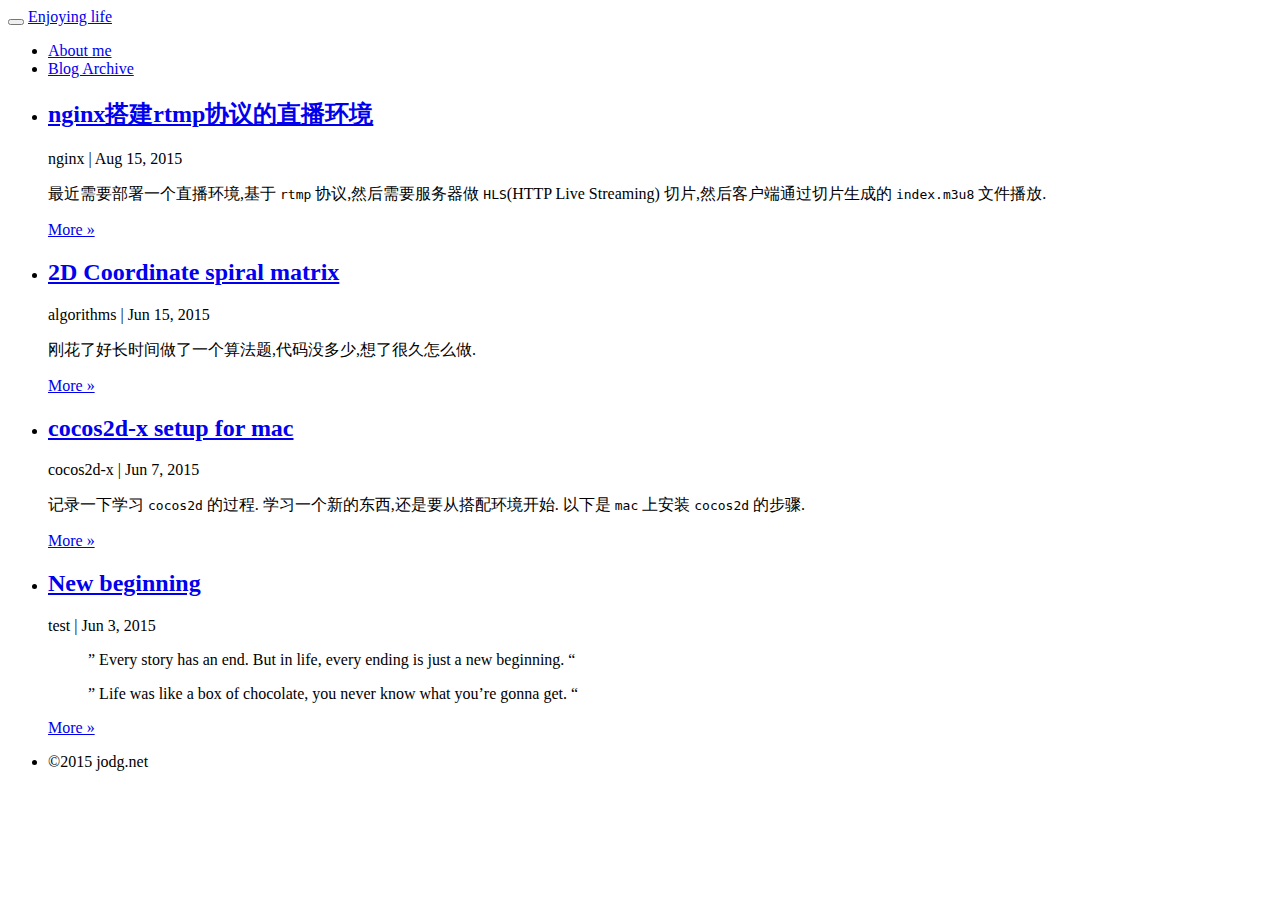
<file: index.html>
<!DOCTYPE html>
<html lang="zh">
  <head>
    <meta charset="utf-8">
    

    <title>Enjoying life</title>
    <meta name="description" content="Hi, I’m a App developer.
">
    <meta property="og:locale" content="en_US"><meta property="og:type" content="website"><meta property="og:site_name" content="Enjoying life"><meta property="og:description" content="Hi, I’m a App developer."><meta property="og:url" content="http://jodg.net/"><meta property="article:author" content="http://jodg.net/about">
    <meta name="viewport" content="width=device-width, initial-scale=1, maximum-scale=1, user-scalable=no">
    <meta http-equiv="X-UA-Compatible" content="IE=edge" />
    <link rel="stylesheet" href="http://jodg.net/assets/css/main.css">
    <script src="http://jodg.net/assets/js/jquery-2.1.4.min.js"></script>
  </head>
  <body>

  <header class="navbar navbar-inverse navbar-static-top" role="banner">      <div class="container">        <div class="navbar-header">            <button class="navbar-toggle collapsed" type="button" data-toggle="collapse" data-target=".bs-navbar-collapse">            <span class="icon-bar"></span>            <span class="icon-bar"></span>            <span class="icon-bar"></span>          </button>            <a href="http://jodg.net/" class="navbar-brand">Enjoying life</a>        </div>        <nav class="navbar-collapse bs-navbar-collapse collapse" aria-expanded="false">          <ul class="nav navbar-nav">                        <li>              <a href="http://jodg.net/about">About me</a>            </li>                        <li>              <a href="http://jodg.net/archive">Blog Archive</a>            </li>                      </ul>        </nav>      </div>    </header>


    <section class="container">
    <ul class="media-list col-md-6 col-centered">
  
  
    <li class="media">
        <h2>
            <a href="http://jodg.net/nginx/2015/08/15/nginx-rtmp-hls/">
                nginx搭建rtmp协议的直播环境
            </a>
        </h2>
        <p class="text-muted">
            
              nginx
             |
            Aug 15, 2015
        </p>

        <p>最近需要部署一个直播环境,基于 <code>rtmp</code> 协议,然后需要服务器做 <code>HLS</code>(HTTP Live Streaming) 切片,然后客户端通过切片生成的 <code>index.m3u8</code> 文件播放.</p>


        <a href="http://jodg.net/nginx/2015/08/15/nginx-rtmp-hls/">
            More »
        </a>
    </li>
  
  
    <li class="media">
        <h2>
            <a href="http://jodg.net/algorithms/2015/06/15/2D-coordinate-spiral-matrix/">
                2D Coordinate spiral matrix
            </a>
        </h2>
        <p class="text-muted">
            
              algorithms
             |
            Jun 15, 2015
        </p>

        <p>刚花了好长时间做了一个算法题,代码没多少,想了很久怎么做.</p>


        <a href="http://jodg.net/algorithms/2015/06/15/2D-coordinate-spiral-matrix/">
            More »
        </a>
    </li>
  
  
    <li class="media">
        <h2>
            <a href="http://jodg.net/cocos2d-x/2015/06/07/cocos2d-x-setup-for-mac/">
                cocos2d-x setup for mac
            </a>
        </h2>
        <p class="text-muted">
            
              cocos2d-x
             |
            Jun 7, 2015
        </p>

        <p>记录一下学习 <code>cocos2d</code> 的过程.
学习一个新的东西,还是要从搭配环境开始.
以下是 <code>mac</code> 上安装 <code>cocos2d</code> 的步骤.</p>


        <a href="http://jodg.net/cocos2d-x/2015/06/07/cocos2d-x-setup-for-mac/">
            More »
        </a>
    </li>
  
  
    <li class="media">
        <h2>
            <a href="http://jodg.net/test/2015/06/03/beginning/">
                New beginning
            </a>
        </h2>
        <p class="text-muted">
            
              test
             |
            Jun 3, 2015
        </p>

        <blockquote>
  <p>” Every story has an end. But in life, every ending is just a new beginning. “</p>

  <p>” Life was like a box of chocolate, you never know what you’re gonna get. “</p>
</blockquote>


        <a href="http://jodg.net/test/2015/06/03/beginning/">
            More »
        </a>
    </li>
  
    
</ul>



    </section>
        <footer class="bs-docs-footer" role="contentinfo">        <ul class="bs-docs-footer-links text-muted">            <li>©2015 jodg.net</li>        </ul>    </footer>
    <script>    (function(i,s,o,g,r,a,m){i['GoogleAnalyticsObject']=r;i[r]=i[r]||function(){        (i[r].q=i[r].q||[]).push(arguments)},i[r].l=1*new Date();a=s.createElement(o),            m=s.getElementsByTagName(o)[0];a.async=1;a.src=g;m.parentNode.insertBefore(a,m)    })(window,document,'script','//www.google-analytics.com/analytics.js','ga');    ga('create', 'UA-20653929-2', 'auto');    ga('send', 'pageview');</script>
  <!-- HTML5 shim and Respond.js IE8 support of HTML5 elements and media queries -->
  <!--[if lt IE 9]>
  <script src="http://jodg.net/bower_components/html5shiv/dist/html5shiv.js"></script>
  <script src="http://jodg.net/bower_components/respond/dest/respond.min.js"></script>
  <![endif]-->
  <script src="http://jodg.net/bower_components/bootstrap/dist/js/bootstrap.min.js"></script>
  <script src="http://jodg.net/assets/js/bootswatch.js"></script>
  <script type="text/javascript">
      $(document).ready(function(){
          $('body').append('<div id="toTop" class="btn btn-info"><i class="fa fa-arrow-up"></i></div>');
          $(window).scroll(function () {
              if ($(this).scrollTop() > 1200) {
                  $('#toTop').fadeIn();
              } else {
                  $('#toTop').fadeOut();
              }
          });
          $('#toTop').click(function(){
              $("html, body").animate({ scrollTop: 0 }, 700);
              return false;
          });
      });
  </script>
  </body>
</html>
</file>
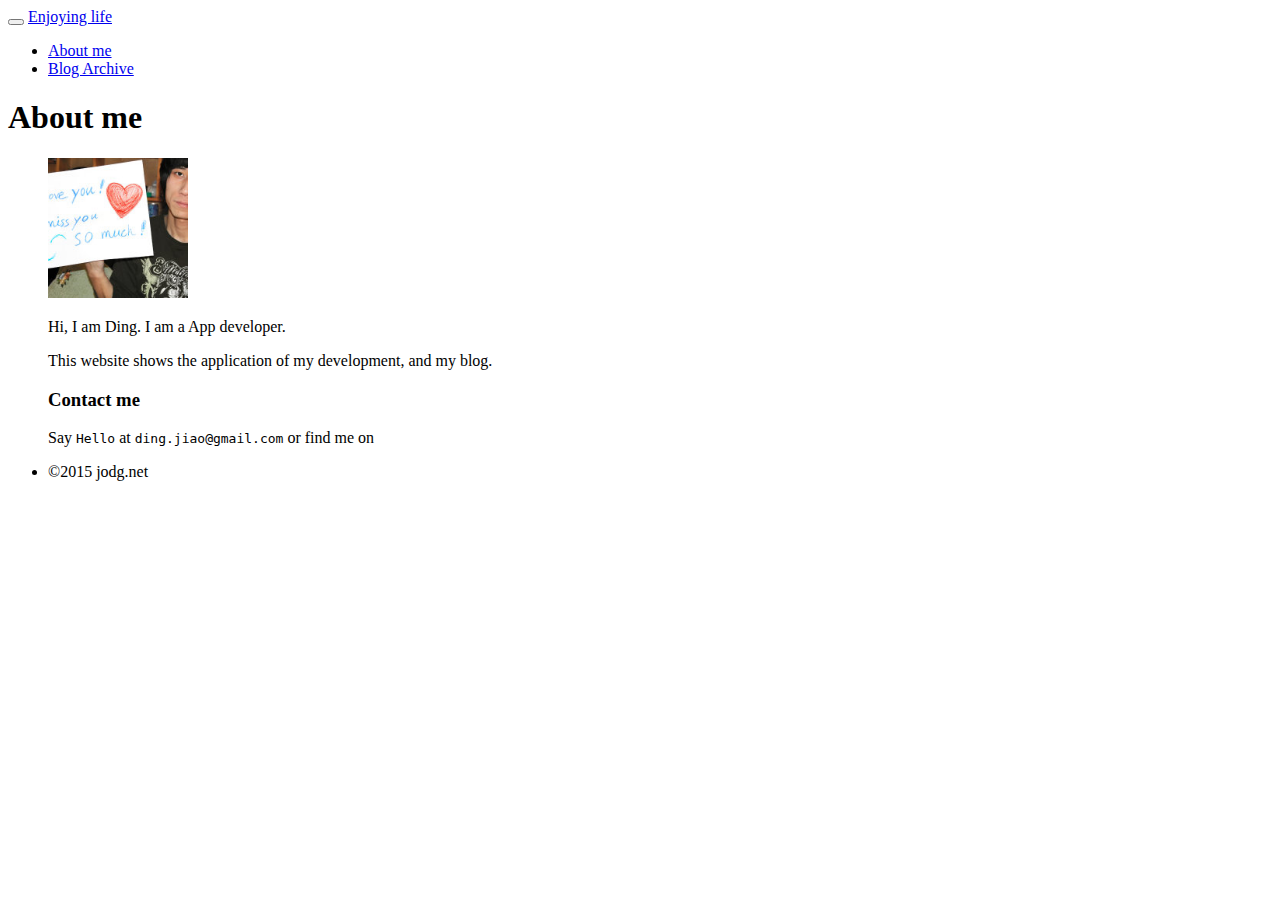
<file: about/index.html>
<!DOCTYPE html>
<html lang="zh">
  <head>
    <meta charset="utf-8">
    

    <title>About me - Enjoying life</title>
    <meta name="description" content="Hi, I’m a App developer.
">
    <meta property="og:locale" content="en_US"><meta property="og:type" content="article"><meta property="og:title" content="About me - Enjoying life"><meta property="og:site_name" content="Enjoying life"><meta property="og:description" content="Hi, I’m a App developer."><meta property="og:url" content="http://jodg.net/about/"><meta property="article:author" content="http://jodg.net/about">
    <meta name="viewport" content="width=device-width, initial-scale=1, maximum-scale=1, user-scalable=no">
    <meta http-equiv="X-UA-Compatible" content="IE=edge" />
    <link rel="stylesheet" href="http://jodg.net/assets/css/main.css">
    <script src="http://jodg.net/assets/js/jquery-2.1.4.min.js"></script>
  </head>
  <body>

  <header class="navbar navbar-inverse navbar-static-top" role="banner">      <div class="container">        <div class="navbar-header">            <button class="navbar-toggle collapsed" type="button" data-toggle="collapse" data-target=".bs-navbar-collapse">            <span class="icon-bar"></span>            <span class="icon-bar"></span>            <span class="icon-bar"></span>          </button>            <a href="http://jodg.net/" class="navbar-brand">Enjoying life</a>        </div>        <nav class="navbar-collapse bs-navbar-collapse collapse" aria-expanded="false">          <ul class="nav navbar-nav">                        <li>              <a href="http://jodg.net/about">About me</a>            </li>                        <li>              <a href="http://jodg.net/archive">Blog Archive</a>            </li>                      </ul>        </nav>      </div>    </header>


    <section class="container">
    <div class="container col-md-8 col-centered">

  <div class="row">
    <div class="col">
          <h1>About me</h1>
    </div>
    <div class="col">
          <blockquote>
  <p><img src="[data-uri]" class="img-responsive img-thumbnail" style="width: 140px; height: 140px;" /></p>

  <p>Hi, I am Ding. I am a App developer.</p>

  <p>This website shows the application of my development, and my blog.</p>

  <h3 id="contact-me">Contact me</h3>

  <p>Say <code>Hello</code> at <code>ding.jiao@gmail.com</code> or find
me on</p>

  <p><a role="button" class="btn btn-primary" href="https://github.com/jodg"><i class="fa fa-github"></i></a>
<a role="button" class="btn btn-primary" href="http://weibo.com/jodg"><i class="fa fa-weibo"></i></a>
<a role="button" class="btn btn-primary" href="https://facebook.com/jodg.face"><i class="fa fa-facebook"></i></a>
<a role="button" class="btn btn-primary" href="https://twitter.com/ding_jiao"><i class="fa fa-twitter"></i></a>
<a role="button" class="btn btn-primary" href="http://jodg.net/feed.xml"><i class="fa fa-rss"></i></a></p>
</blockquote>

    </div>
  </div>

</div>
    </section>
        <footer class="bs-docs-footer" role="contentinfo">        <ul class="bs-docs-footer-links text-muted">            <li>©2015 jodg.net</li>        </ul>    </footer>
    <script>    (function(i,s,o,g,r,a,m){i['GoogleAnalyticsObject']=r;i[r]=i[r]||function(){        (i[r].q=i[r].q||[]).push(arguments)},i[r].l=1*new Date();a=s.createElement(o),            m=s.getElementsByTagName(o)[0];a.async=1;a.src=g;m.parentNode.insertBefore(a,m)    })(window,document,'script','//www.google-analytics.com/analytics.js','ga');    ga('create', 'UA-20653929-2', 'auto');    ga('send', 'pageview');</script>
  <!-- HTML5 shim and Respond.js IE8 support of HTML5 elements and media queries -->
  <!--[if lt IE 9]>
  <script src="http://jodg.net/bower_components/html5shiv/dist/html5shiv.js"></script>
  <script src="http://jodg.net/bower_components/respond/dest/respond.min.js"></script>
  <![endif]-->
  <script src="http://jodg.net/bower_components/bootstrap/dist/js/bootstrap.min.js"></script>
  <script src="http://jodg.net/assets/js/bootswatch.js"></script>
  <script type="text/javascript">
      $(document).ready(function(){
          $('body').append('<div id="toTop" class="btn btn-info"><i class="fa fa-arrow-up"></i></div>');
          $(window).scroll(function () {
              if ($(this).scrollTop() > 1200) {
                  $('#toTop').fadeIn();
              } else {
                  $('#toTop').fadeOut();
              }
          });
          $('#toTop').click(function(){
              $("html, body").animate({ scrollTop: 0 }, 700);
              return false;
          });
      });
  </script>
  </body>
</html>
</file>
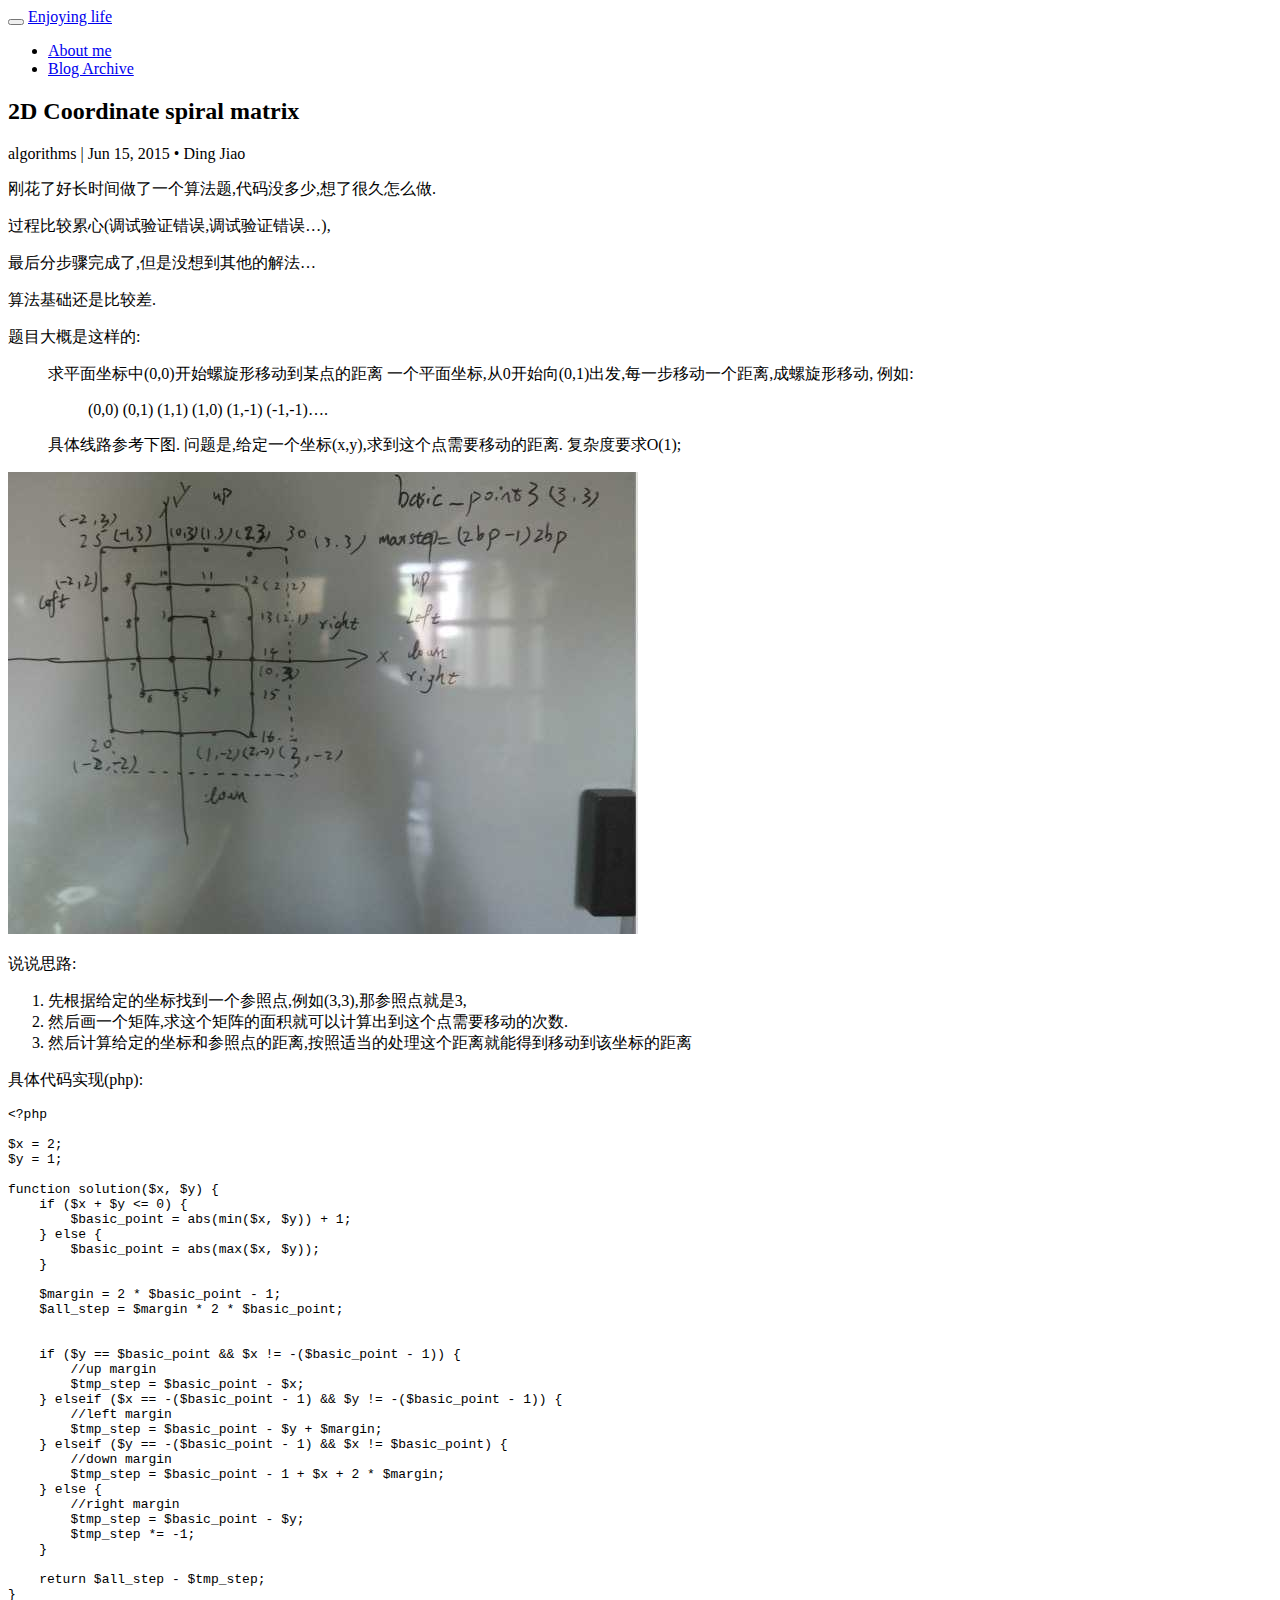
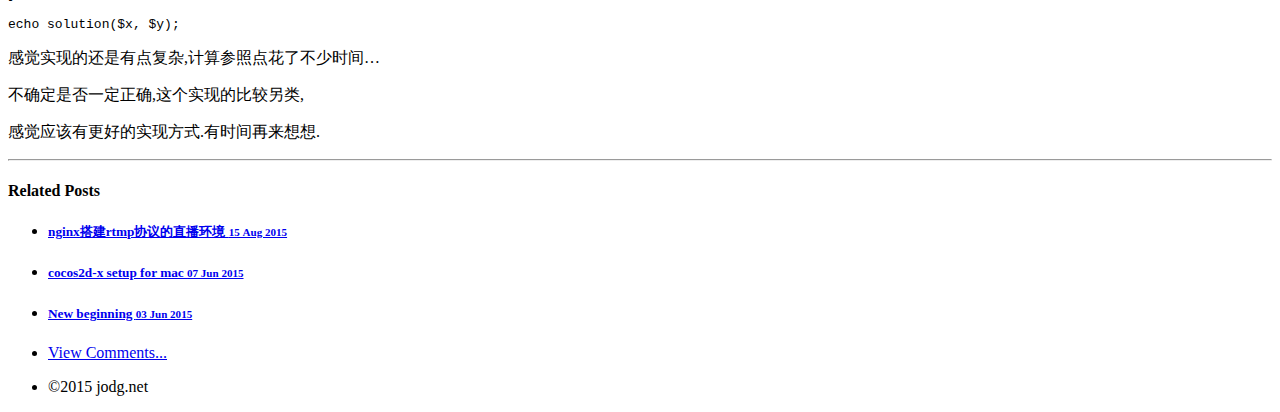
<file: algorithms/2015/06/15/2D-coordinate-spiral-matrix/index.html>
<!DOCTYPE html>
<html lang="zh">
  <head>
    <meta charset="utf-8">
    

    <title>2D Coordinate spiral matrix - Enjoying life</title>
    <meta name="description" content="2D Coordinate spiral matrix">
    <meta property="og:locale" content="en_US"><meta property="og:type" content="article"><meta property="og:title" content="2D Coordinate spiral matrix - Enjoying life"><meta property="og:site_name" content="Enjoying life"><meta property="og:description" content="2D Coordinate spiral matrix"><meta property="og:url" content="http://jodg.net/algorithms/2015/06/15/2D-coordinate-spiral-matrix/"><meta property="article:published_time" content="2015-06-15T02:16:00+08:00"><meta property="article:author" content="http://jodg.net/about">
    <meta name="viewport" content="width=device-width, initial-scale=1, maximum-scale=1, user-scalable=no">
    <meta http-equiv="X-UA-Compatible" content="IE=edge" />
    <link rel="stylesheet" href="http://jodg.net/assets/css/main.css">
    <script src="http://jodg.net/assets/js/jquery-2.1.4.min.js"></script>
  </head>
  <body>

  <header class="navbar navbar-inverse navbar-static-top" role="banner">      <div class="container">        <div class="navbar-header">            <button class="navbar-toggle collapsed" type="button" data-toggle="collapse" data-target=".bs-navbar-collapse">            <span class="icon-bar"></span>            <span class="icon-bar"></span>            <span class="icon-bar"></span>          </button>            <a href="http://jodg.net/" class="navbar-brand">Enjoying life</a>        </div>        <nav class="navbar-collapse bs-navbar-collapse collapse" aria-expanded="false">          <ul class="nav navbar-nav">                        <li>              <a href="http://jodg.net/about">About me</a>            </li>                        <li>              <a href="http://jodg.net/archive">Blog Archive</a>            </li>                      </ul>        </nav>      </div>    </header>


    <section class="container">
    <div class="container col-md-8 col-centered">
    <header>
        <h2>2D Coordinate spiral matrix</h2>

        <p class="text-muted">
            
        <span class="categories">
        algorithms
        </span> |
            
        <span class="categories">
        Jun 15, 2015 • Ding Jiao
        </span>
        </p>
    </header>

    <article>
        <p>刚花了好长时间做了一个算法题,代码没多少,想了很久怎么做.</p>

<p>过程比较累心(调试验证错误,调试验证错误…),</p>

<p>最后分步骤完成了,但是没想到其他的解法…</p>

<p>算法基础还是比较差.</p>

<p>题目大概是这样的:</p>

<blockquote>
  <p>求平面坐标中(0,0)开始螺旋形移动到某点的距离
一个平面坐标,从0开始向(0,1)出发,每一步移动一个距离,成螺旋形移动,
例如:</p>

  <blockquote>
    <p>(0,0) (0,1) (1,1) (1,0) (1,-1) (-1,-1)….</p>
  </blockquote>

  <p>具体线路参考下图.
问题是,给定一个坐标(x,y),求到这个点需要移动的距离.
复杂度要求O(1);</p>
</blockquote>

<p><img src="/assets/img/post/2015-06-14-2D-coordinate-spiral-matrix.jpg " class="col-centered img-responsive img-rounded" /></p>

<p>说说思路:</p>

<ol>
  <li>先根据给定的坐标找到一个参照点,例如(3,3),那参照点就是3,</li>
  <li>然后画一个矩阵,求这个矩阵的面积就可以计算出到这个点需要移动的次数.</li>
  <li>然后计算给定的坐标和参照点的距离,按照适当的处理这个距离就能得到移动到该坐标的距离</li>
</ol>

<p>具体代码实现(php):</p>

<div class="highlight"><pre><code class="language-php" data-lang="php"><span class="cp">&lt;?php</span>

<span class="nv">$x</span> <span class="o">=</span> <span class="mi">2</span><span class="p">;</span>
<span class="nv">$y</span> <span class="o">=</span> <span class="mi">1</span><span class="p">;</span>

<span class="k">function</span> <span class="nf">solution</span><span class="p">(</span><span class="nv">$x</span><span class="p">,</span> <span class="nv">$y</span><span class="p">)</span> <span class="p">{</span>
    <span class="k">if</span> <span class="p">(</span><span class="nv">$x</span> <span class="o">+</span> <span class="nv">$y</span> <span class="o">&lt;=</span> <span class="mi">0</span><span class="p">)</span> <span class="p">{</span>
        <span class="nv">$basic_point</span> <span class="o">=</span> <span class="nb">abs</span><span class="p">(</span><span class="nb">min</span><span class="p">(</span><span class="nv">$x</span><span class="p">,</span> <span class="nv">$y</span><span class="p">))</span> <span class="o">+</span> <span class="mi">1</span><span class="p">;</span>
    <span class="p">}</span> <span class="k">else</span> <span class="p">{</span>
        <span class="nv">$basic_point</span> <span class="o">=</span> <span class="nb">abs</span><span class="p">(</span><span class="nb">max</span><span class="p">(</span><span class="nv">$x</span><span class="p">,</span> <span class="nv">$y</span><span class="p">));</span>
    <span class="p">}</span>

    <span class="nv">$margin</span> <span class="o">=</span> <span class="mi">2</span> <span class="o">*</span> <span class="nv">$basic_point</span> <span class="o">-</span> <span class="mi">1</span><span class="p">;</span>
    <span class="nv">$all_step</span> <span class="o">=</span> <span class="nv">$margin</span> <span class="o">*</span> <span class="mi">2</span> <span class="o">*</span> <span class="nv">$basic_point</span><span class="p">;</span>


    <span class="k">if</span> <span class="p">(</span><span class="nv">$y</span> <span class="o">==</span> <span class="nv">$basic_point</span> <span class="o">&amp;&amp;</span> <span class="nv">$x</span> <span class="o">!=</span> <span class="o">-</span><span class="p">(</span><span class="nv">$basic_point</span> <span class="o">-</span> <span class="mi">1</span><span class="p">))</span> <span class="p">{</span>
        <span class="c1">//up margin</span>
        <span class="nv">$tmp_step</span> <span class="o">=</span> <span class="nv">$basic_point</span> <span class="o">-</span> <span class="nv">$x</span><span class="p">;</span>
    <span class="p">}</span> <span class="k">elseif</span> <span class="p">(</span><span class="nv">$x</span> <span class="o">==</span> <span class="o">-</span><span class="p">(</span><span class="nv">$basic_point</span> <span class="o">-</span> <span class="mi">1</span><span class="p">)</span> <span class="o">&amp;&amp;</span> <span class="nv">$y</span> <span class="o">!=</span> <span class="o">-</span><span class="p">(</span><span class="nv">$basic_point</span> <span class="o">-</span> <span class="mi">1</span><span class="p">))</span> <span class="p">{</span>
        <span class="c1">//left margin</span>
        <span class="nv">$tmp_step</span> <span class="o">=</span> <span class="nv">$basic_point</span> <span class="o">-</span> <span class="nv">$y</span> <span class="o">+</span> <span class="nv">$margin</span><span class="p">;</span>
    <span class="p">}</span> <span class="k">elseif</span> <span class="p">(</span><span class="nv">$y</span> <span class="o">==</span> <span class="o">-</span><span class="p">(</span><span class="nv">$basic_point</span> <span class="o">-</span> <span class="mi">1</span><span class="p">)</span> <span class="o">&amp;&amp;</span> <span class="nv">$x</span> <span class="o">!=</span> <span class="nv">$basic_point</span><span class="p">)</span> <span class="p">{</span>
        <span class="c1">//down margin</span>
        <span class="nv">$tmp_step</span> <span class="o">=</span> <span class="nv">$basic_point</span> <span class="o">-</span> <span class="mi">1</span> <span class="o">+</span> <span class="nv">$x</span> <span class="o">+</span> <span class="mi">2</span> <span class="o">*</span> <span class="nv">$margin</span><span class="p">;</span>
    <span class="p">}</span> <span class="k">else</span> <span class="p">{</span>
        <span class="c1">//right margin</span>
        <span class="nv">$tmp_step</span> <span class="o">=</span> <span class="nv">$basic_point</span> <span class="o">-</span> <span class="nv">$y</span><span class="p">;</span>
        <span class="nv">$tmp_step</span> <span class="o">*=</span> <span class="o">-</span><span class="mi">1</span><span class="p">;</span>
    <span class="p">}</span>

    <span class="k">return</span> <span class="nv">$all_step</span> <span class="o">-</span> <span class="nv">$tmp_step</span><span class="p">;</span>
<span class="p">}</span>

<span class="k">echo</span> <span class="nx">solution</span><span class="p">(</span><span class="nv">$x</span><span class="p">,</span> <span class="nv">$y</span><span class="p">);</span></code></pre></div>

<p>感觉实现的还是有点复杂,计算参照点花了不少时间…</p>

<p>不确定是否一定正确,这个实现的比较另类,</p>

<p>感觉应该有更好的实现方式.有时间再来想想.</p>

    </article>

    
    <footer>
        <hr>
        <h4>Related Posts</h4>
        <ul>
            
            <li>
                <h5>
                    <a href="http://jodg.net/nginx/2015/08/15/nginx-rtmp-hls/">
                        nginx搭建rtmp协议的直播环境
                        <small>15 Aug 2015</small>
                    </a>
                </h5>
            </li>
            
            <li>
                <h5>
                    <a href="http://jodg.net/cocos2d-x/2015/06/07/cocos2d-x-setup-for-mac/">
                        cocos2d-x setup for mac
                        <small>07 Jun 2015</small>
                    </a>
                </h5>
            </li>
            
            <li>
                <h5>
                    <a href="http://jodg.net/test/2015/06/03/beginning/">
                        New beginning
                        <small>03 Jun 2015</small>
                    </a>
                </h5>
            </li>
            
        </ul>
    </footer>

    

    
    <div>
        <div>
            <ul class="nav nav-pills">
                <li><a href="javascript:;" class="load-view">View Comments...<span class="badge"></span></a></li>
            </ul>
        </div>
        <div id="disqus_thread"></div>
        <div id="g-comments"></div>
        <script type="text/javascript">
            $('.load-view').on("click", function () {
                $(this).fadeOut(300);
                var disqus_shortname = "jodg";
                (function () {
                    var dsq = document.createElement('script');
                    dsq.type = 'text/javascript';
                    dsq.async = true;
                    dsq.src = '//' + disqus_shortname + '.disqus.com/embed.js';
                    (document.getElementsByTagName('head')[0] || document.getElementsByTagName('body')[0]).appendChild(dsq);
                })();
                return false;
            });
        </script>
    </div>
    <!---->
    <!--+  <div class="post-nav">-->
    <!--+    -->
    <!--+      <a class="previous-post" href="/cocos2d-x/2015/06/07/cocos2d-x-setup-for-mac/" title="Article précédent">← cocos2d-x setup for mac</a>-->
    <!--+    -->
    <!--+    -->
    <!--+      <a class="next-post" href="/nginx/2015/08/15/nginx-rtmp-hls/" title="Article suivant">nginx搭建rtmp协议的直播环境 →</a>-->
    <!--+    -->
    <!--+  </div>-->
</div>


    </section>
        <footer class="bs-docs-footer" role="contentinfo">        <ul class="bs-docs-footer-links text-muted">            <li>©2015 jodg.net</li>        </ul>    </footer>
    <script>    (function(i,s,o,g,r,a,m){i['GoogleAnalyticsObject']=r;i[r]=i[r]||function(){        (i[r].q=i[r].q||[]).push(arguments)},i[r].l=1*new Date();a=s.createElement(o),            m=s.getElementsByTagName(o)[0];a.async=1;a.src=g;m.parentNode.insertBefore(a,m)    })(window,document,'script','//www.google-analytics.com/analytics.js','ga');    ga('create', 'UA-20653929-2', 'auto');    ga('send', 'pageview');</script>
  <!-- HTML5 shim and Respond.js IE8 support of HTML5 elements and media queries -->
  <!--[if lt IE 9]>
  <script src="http://jodg.net/bower_components/html5shiv/dist/html5shiv.js"></script>
  <script src="http://jodg.net/bower_components/respond/dest/respond.min.js"></script>
  <![endif]-->
  <script src="http://jodg.net/bower_components/bootstrap/dist/js/bootstrap.min.js"></script>
  <script src="http://jodg.net/assets/js/bootswatch.js"></script>
  <script type="text/javascript">
      $(document).ready(function(){
          $('body').append('<div id="toTop" class="btn btn-info"><i class="fa fa-arrow-up"></i></div>');
          $(window).scroll(function () {
              if ($(this).scrollTop() > 1200) {
                  $('#toTop').fadeIn();
              } else {
                  $('#toTop').fadeOut();
              }
          });
          $('#toTop').click(function(){
              $("html, body").animate({ scrollTop: 0 }, 700);
              return false;
          });
      });
  </script>
  </body>
</html>
</file>
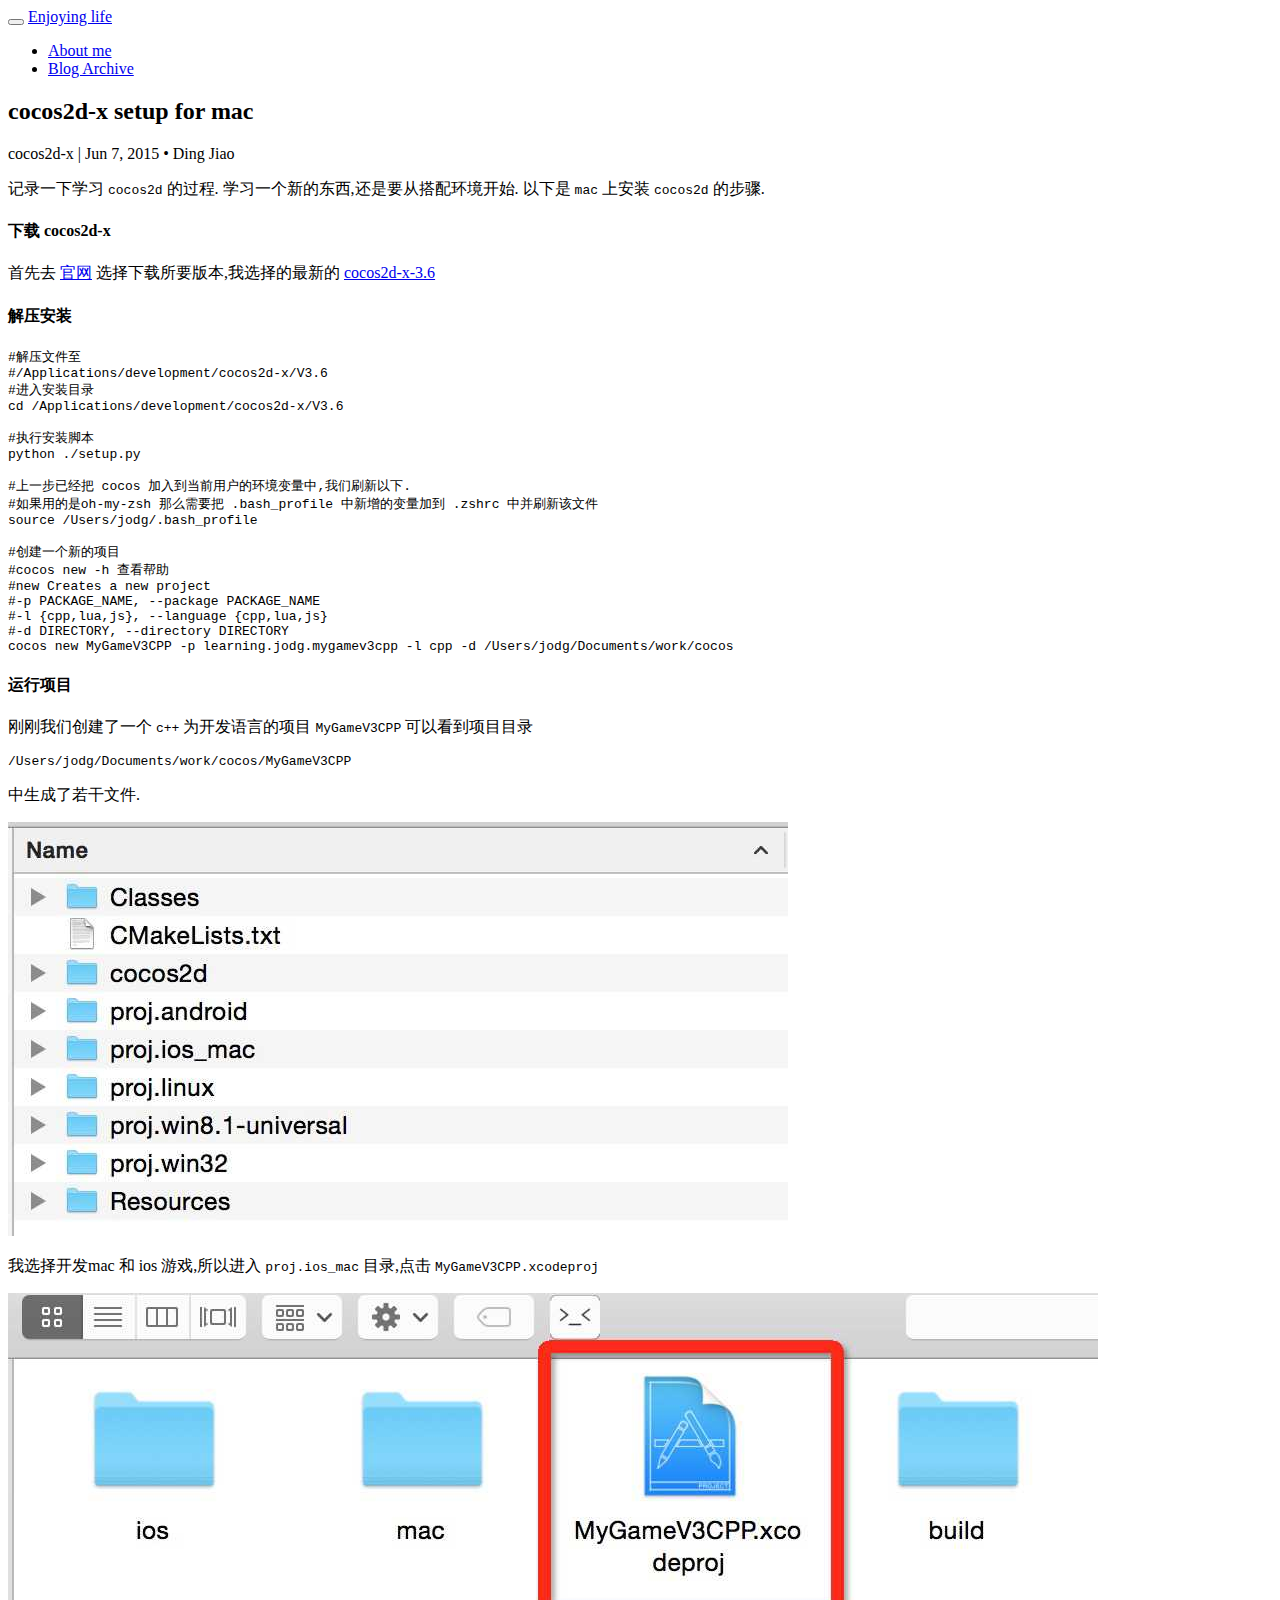
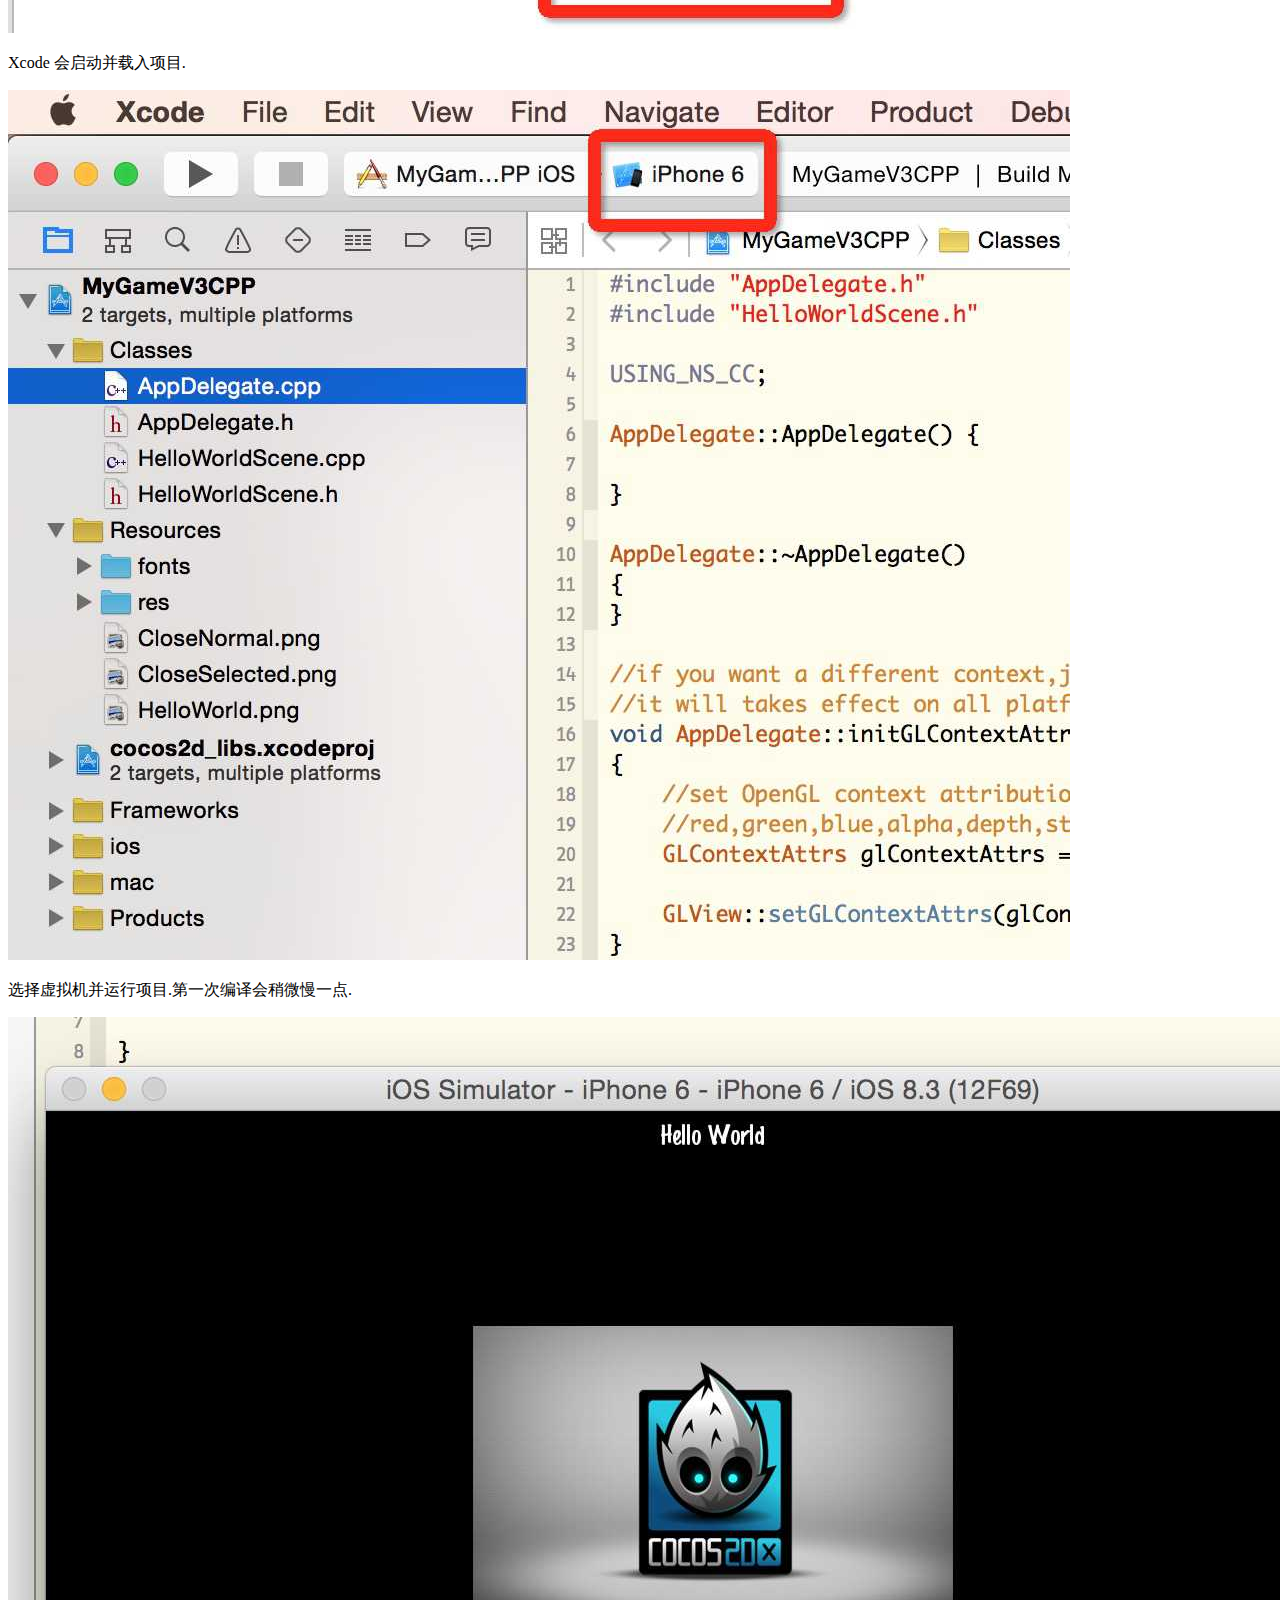
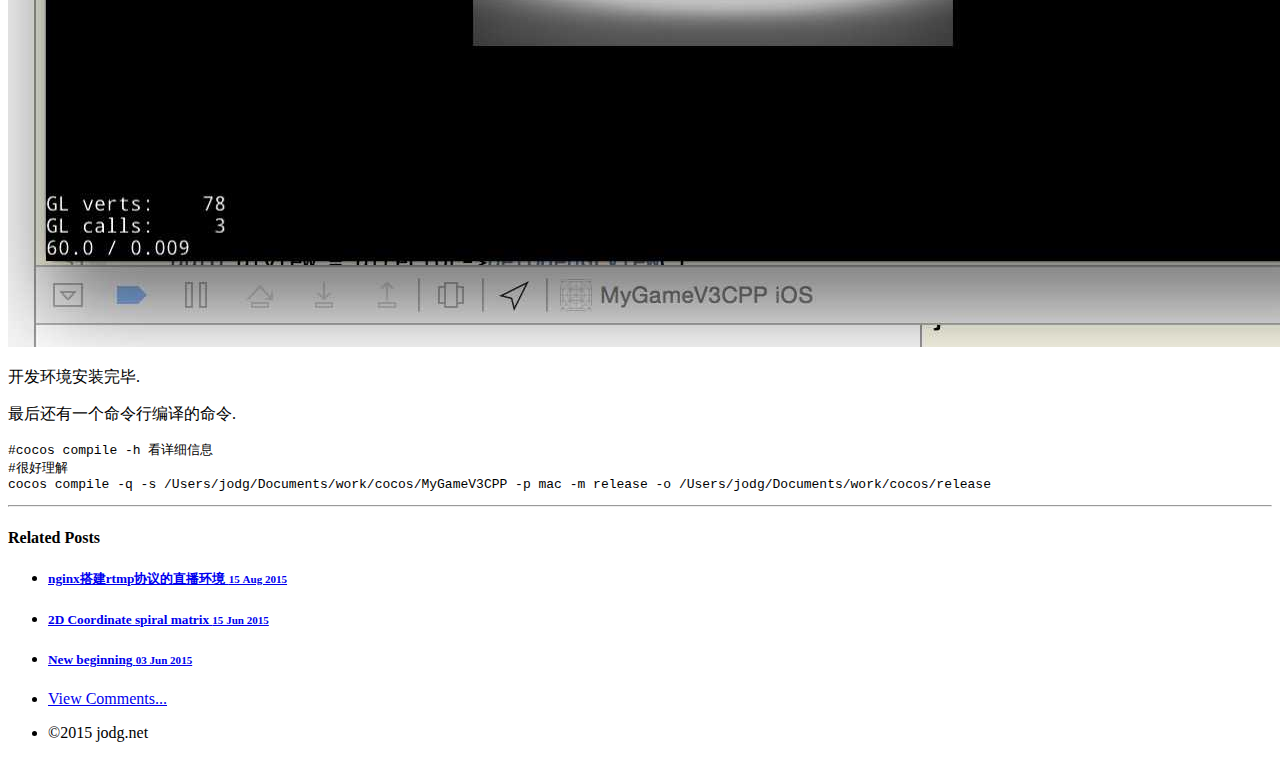
<file: cocos2d-x/2015/06/07/cocos2d-x-setup-for-mac/index.html>
<!DOCTYPE html>
<html lang="zh">
  <head>
    <meta charset="utf-8">
    

    <title>cocos2d-x setup for mac - Enjoying life</title>
    <meta name="description" content="cocos2d-x setup for mac">
    <meta property="og:locale" content="en_US"><meta property="og:type" content="article"><meta property="og:title" content="cocos2d-x setup for mac - Enjoying life"><meta property="og:site_name" content="Enjoying life"><meta property="og:description" content="cocos2d-x setup for mac"><meta property="og:url" content="http://jodg.net/cocos2d-x/2015/06/07/cocos2d-x-setup-for-mac/"><meta property="article:published_time" content="2015-06-07T02:16:00+08:00"><meta property="article:author" content="http://jodg.net/about">
    <meta name="viewport" content="width=device-width, initial-scale=1, maximum-scale=1, user-scalable=no">
    <meta http-equiv="X-UA-Compatible" content="IE=edge" />
    <link rel="stylesheet" href="http://jodg.net/assets/css/main.css">
    <script src="http://jodg.net/assets/js/jquery-2.1.4.min.js"></script>
  </head>
  <body>

  <header class="navbar navbar-inverse navbar-static-top" role="banner">      <div class="container">        <div class="navbar-header">            <button class="navbar-toggle collapsed" type="button" data-toggle="collapse" data-target=".bs-navbar-collapse">            <span class="icon-bar"></span>            <span class="icon-bar"></span>            <span class="icon-bar"></span>          </button>            <a href="http://jodg.net/" class="navbar-brand">Enjoying life</a>        </div>        <nav class="navbar-collapse bs-navbar-collapse collapse" aria-expanded="false">          <ul class="nav navbar-nav">                        <li>              <a href="http://jodg.net/about">About me</a>            </li>                        <li>              <a href="http://jodg.net/archive">Blog Archive</a>            </li>                      </ul>        </nav>      </div>    </header>


    <section class="container">
    <div class="container col-md-8 col-centered">
    <header>
        <h2>cocos2d-x setup for mac</h2>

        <p class="text-muted">
            
        <span class="categories">
        cocos2d-x
        </span> |
            
        <span class="categories">
        Jun 7, 2015 • Ding Jiao
        </span>
        </p>
    </header>

    <article>
        <p>记录一下学习 <code>cocos2d</code> 的过程.
学习一个新的东西,还是要从搭配环境开始.
以下是 <code>mac</code> 上安装 <code>cocos2d</code> 的步骤.</p>

<h4 id="cocos2d-x">下载 cocos2d-x</h4>

<p>首先去 <a href="http://www.cocos2d-x.org/download">官网</a> 选择下载所要版本,我选择的最新的 <a href="http://www.cocos2d-x.org/filedown/cocos2d-x-3.6.zip">cocos2d-x-3.6</a></p>

<h4 id="section">解压安装</h4>

<div class="highlight"><pre><code class="language-sh" data-lang="sh"><span class="c">#解压文件至</span>
<span class="c">#/Applications/development/cocos2d-x/V3.6</span>
<span class="c">#进入安装目录</span>
<span class="nb">cd</span> /Applications/development/cocos2d-x/V3.6

<span class="c">#执行安装脚本</span>
python ./setup.py

<span class="c">#上一步已经把 cocos 加入到当前用户的环境变量中,我们刷新以下.</span>
<span class="c">#如果用的是oh-my-zsh 那么需要把 .bash_profile 中新增的变量加到 .zshrc 中并刷新该文件</span>
<span class="nb">source</span> /Users/jodg/.bash_profile

<span class="c">#创建一个新的项目</span>
<span class="c">#cocos new -h 查看帮助</span>
<span class="c">#new Creates a new project</span>
<span class="c">#-p PACKAGE_NAME, --package PACKAGE_NAME</span>
<span class="c">#-l {cpp,lua,js}, --language {cpp,lua,js}</span>
<span class="c">#-d DIRECTORY, --directory DIRECTORY</span>
cocos new MyGameV3CPP -p learning.jodg.mygamev3cpp -l cpp -d /Users/jodg/Documents/work/cocos</code></pre></div>

<h4 id="section-1">运行项目</h4>
<p>刚刚我们创建了一个 <code>c++</code> 为开发语言的项目 <code>MyGameV3CPP</code>
可以看到项目目录</p>

<div class="highlight"><pre><code class="language-sh" data-lang="sh">/Users/jodg/Documents/work/cocos/MyGameV3CPP</code></pre></div>

<p>中生成了若干文件.</p>

<p><img src="/assets/img/post/2015-06-06-cocos2d-x-setup-for-mac-1.jpg " class="col-centered img-responsive img-rounded" /></p>

<p>我选择开发mac 和 ios 游戏,所以进入 <code>proj.ios_mac</code> 目录,点击 <code>MyGameV3CPP.xcodeproj</code></p>

<p><img src="/assets/img/post/2015-06-06-cocos2d-x-setup-for-mac-2.jpg " class="col-centered img-responsive img-rounded" /></p>

<p>Xcode 会启动并载入项目.</p>

<p><img src="/assets/img/post/2015-06-06-cocos2d-x-setup-for-mac-3.jpg " class="col-centered img-responsive img-rounded" /></p>

<p>选择虚拟机并运行项目.第一次编译会稍微慢一点.</p>

<p><img src="/assets/img/post/2015-06-06-cocos2d-x-setup-for-mac-4.jpg " class="col-centered img-responsive img-rounded" /></p>

<p>开发环境安装完毕.</p>

<p>最后还有一个命令行编译的命令.</p>

<div class="highlight"><pre><code class="language-sh" data-lang="sh"><span class="c">#cocos compile -h 看详细信息</span>
<span class="c">#很好理解</span>
cocos compile -q -s /Users/jodg/Documents/work/cocos/MyGameV3CPP -p mac -m release -o /Users/jodg/Documents/work/cocos/release</code></pre></div>

    </article>

    
    <footer>
        <hr>
        <h4>Related Posts</h4>
        <ul>
            
            <li>
                <h5>
                    <a href="http://jodg.net/nginx/2015/08/15/nginx-rtmp-hls/">
                        nginx搭建rtmp协议的直播环境
                        <small>15 Aug 2015</small>
                    </a>
                </h5>
            </li>
            
            <li>
                <h5>
                    <a href="http://jodg.net/algorithms/2015/06/15/2D-coordinate-spiral-matrix/">
                        2D Coordinate spiral matrix
                        <small>15 Jun 2015</small>
                    </a>
                </h5>
            </li>
            
            <li>
                <h5>
                    <a href="http://jodg.net/test/2015/06/03/beginning/">
                        New beginning
                        <small>03 Jun 2015</small>
                    </a>
                </h5>
            </li>
            
        </ul>
    </footer>

    

    
    <div>
        <div>
            <ul class="nav nav-pills">
                <li><a href="javascript:;" class="load-view">View Comments...<span class="badge"></span></a></li>
            </ul>
        </div>
        <div id="disqus_thread"></div>
        <div id="g-comments"></div>
        <script type="text/javascript">
            $('.load-view').on("click", function () {
                $(this).fadeOut(300);
                var disqus_shortname = "jodg";
                (function () {
                    var dsq = document.createElement('script');
                    dsq.type = 'text/javascript';
                    dsq.async = true;
                    dsq.src = '//' + disqus_shortname + '.disqus.com/embed.js';
                    (document.getElementsByTagName('head')[0] || document.getElementsByTagName('body')[0]).appendChild(dsq);
                })();
                return false;
            });
        </script>
    </div>
    <!---->
    <!--+  <div class="post-nav">-->
    <!--+    -->
    <!--+      <a class="previous-post" href="/test/2015/06/03/beginning/" title="Article précédent">← New beginning</a>-->
    <!--+    -->
    <!--+    -->
    <!--+      <a class="next-post" href="/algorithms/2015/06/15/2D-coordinate-spiral-matrix/" title="Article suivant">2D Coordinate spiral matrix →</a>-->
    <!--+    -->
    <!--+  </div>-->
</div>


    </section>
        <footer class="bs-docs-footer" role="contentinfo">        <ul class="bs-docs-footer-links text-muted">            <li>©2015 jodg.net</li>        </ul>    </footer>
    <script>    (function(i,s,o,g,r,a,m){i['GoogleAnalyticsObject']=r;i[r]=i[r]||function(){        (i[r].q=i[r].q||[]).push(arguments)},i[r].l=1*new Date();a=s.createElement(o),            m=s.getElementsByTagName(o)[0];a.async=1;a.src=g;m.parentNode.insertBefore(a,m)    })(window,document,'script','//www.google-analytics.com/analytics.js','ga');    ga('create', 'UA-20653929-2', 'auto');    ga('send', 'pageview');</script>
  <!-- HTML5 shim and Respond.js IE8 support of HTML5 elements and media queries -->
  <!--[if lt IE 9]>
  <script src="http://jodg.net/bower_components/html5shiv/dist/html5shiv.js"></script>
  <script src="http://jodg.net/bower_components/respond/dest/respond.min.js"></script>
  <![endif]-->
  <script src="http://jodg.net/bower_components/bootstrap/dist/js/bootstrap.min.js"></script>
  <script src="http://jodg.net/assets/js/bootswatch.js"></script>
  <script type="text/javascript">
      $(document).ready(function(){
          $('body').append('<div id="toTop" class="btn btn-info"><i class="fa fa-arrow-up"></i></div>');
          $(window).scroll(function () {
              if ($(this).scrollTop() > 1200) {
                  $('#toTop').fadeIn();
              } else {
                  $('#toTop').fadeOut();
              }
          });
          $('#toTop').click(function(){
              $("html, body").animate({ scrollTop: 0 }, 700);
              return false;
          });
      });
  </script>
  </body>
</html>
</file>
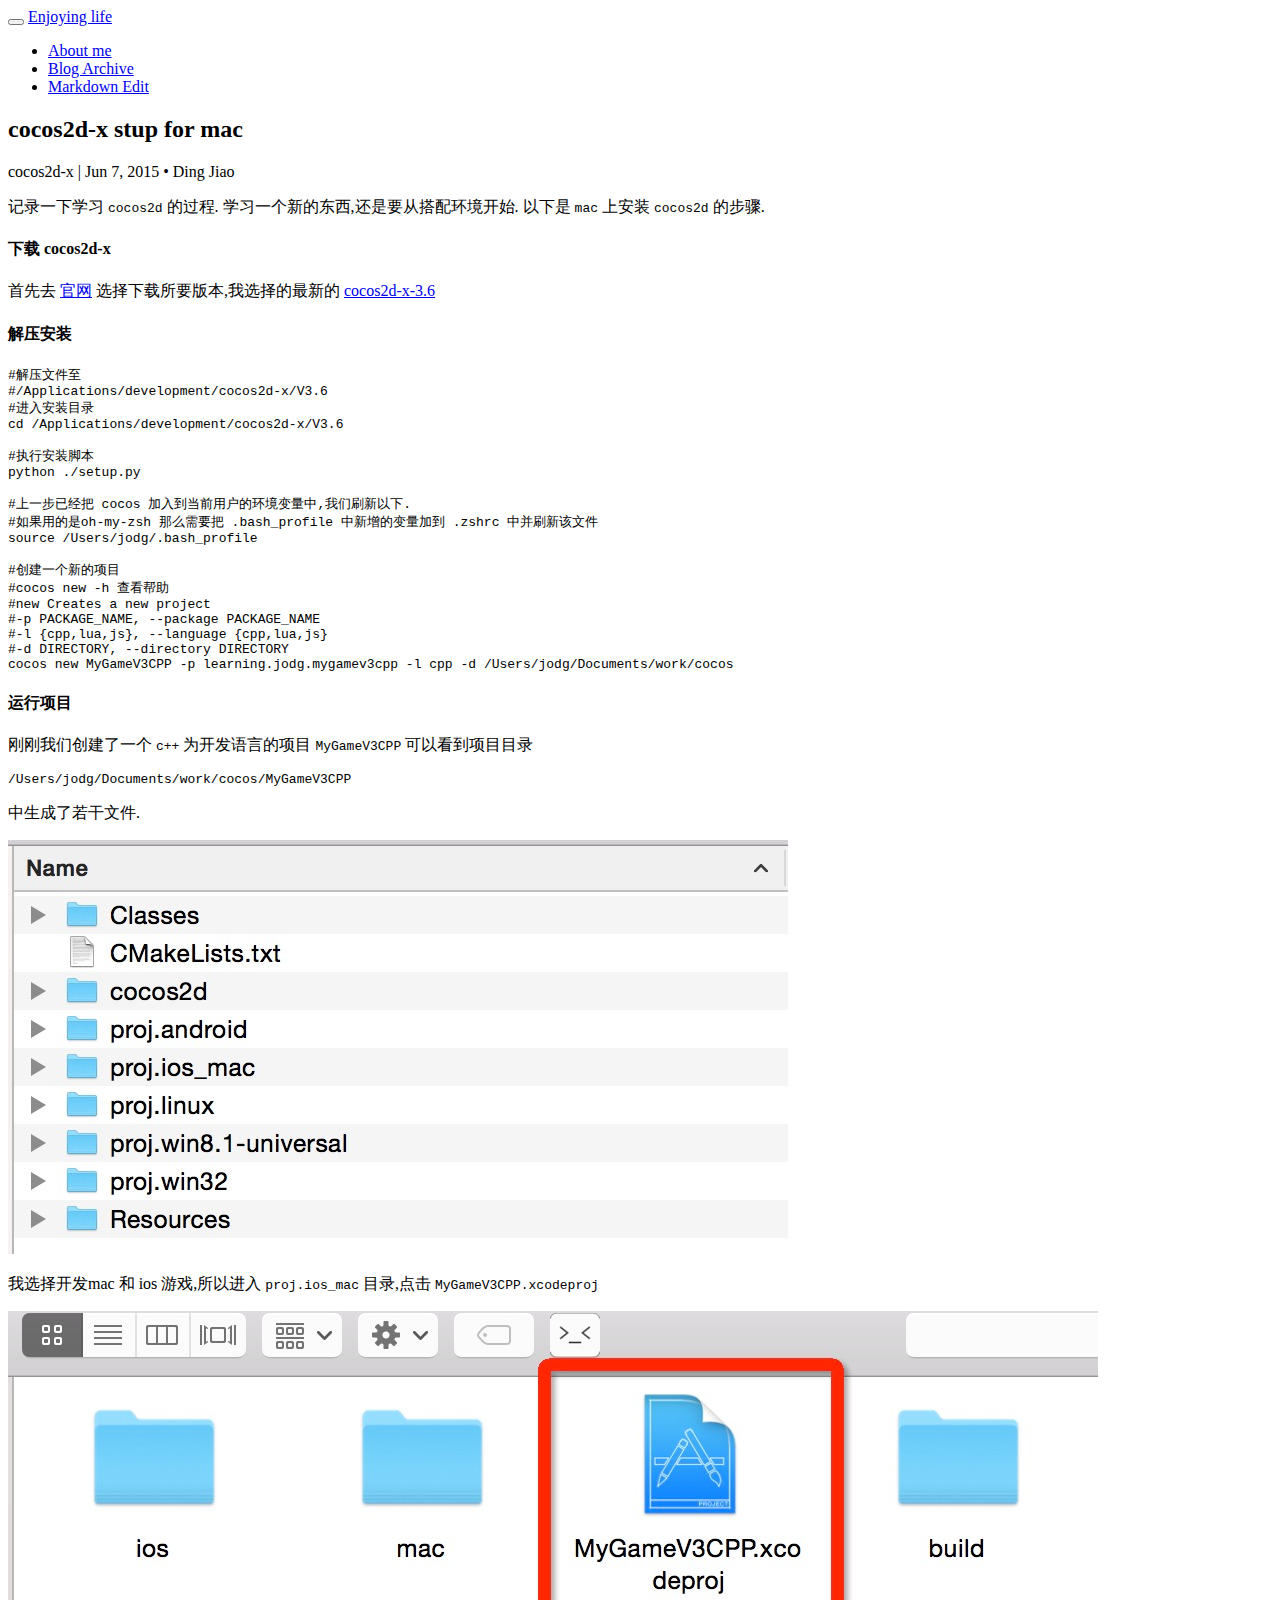
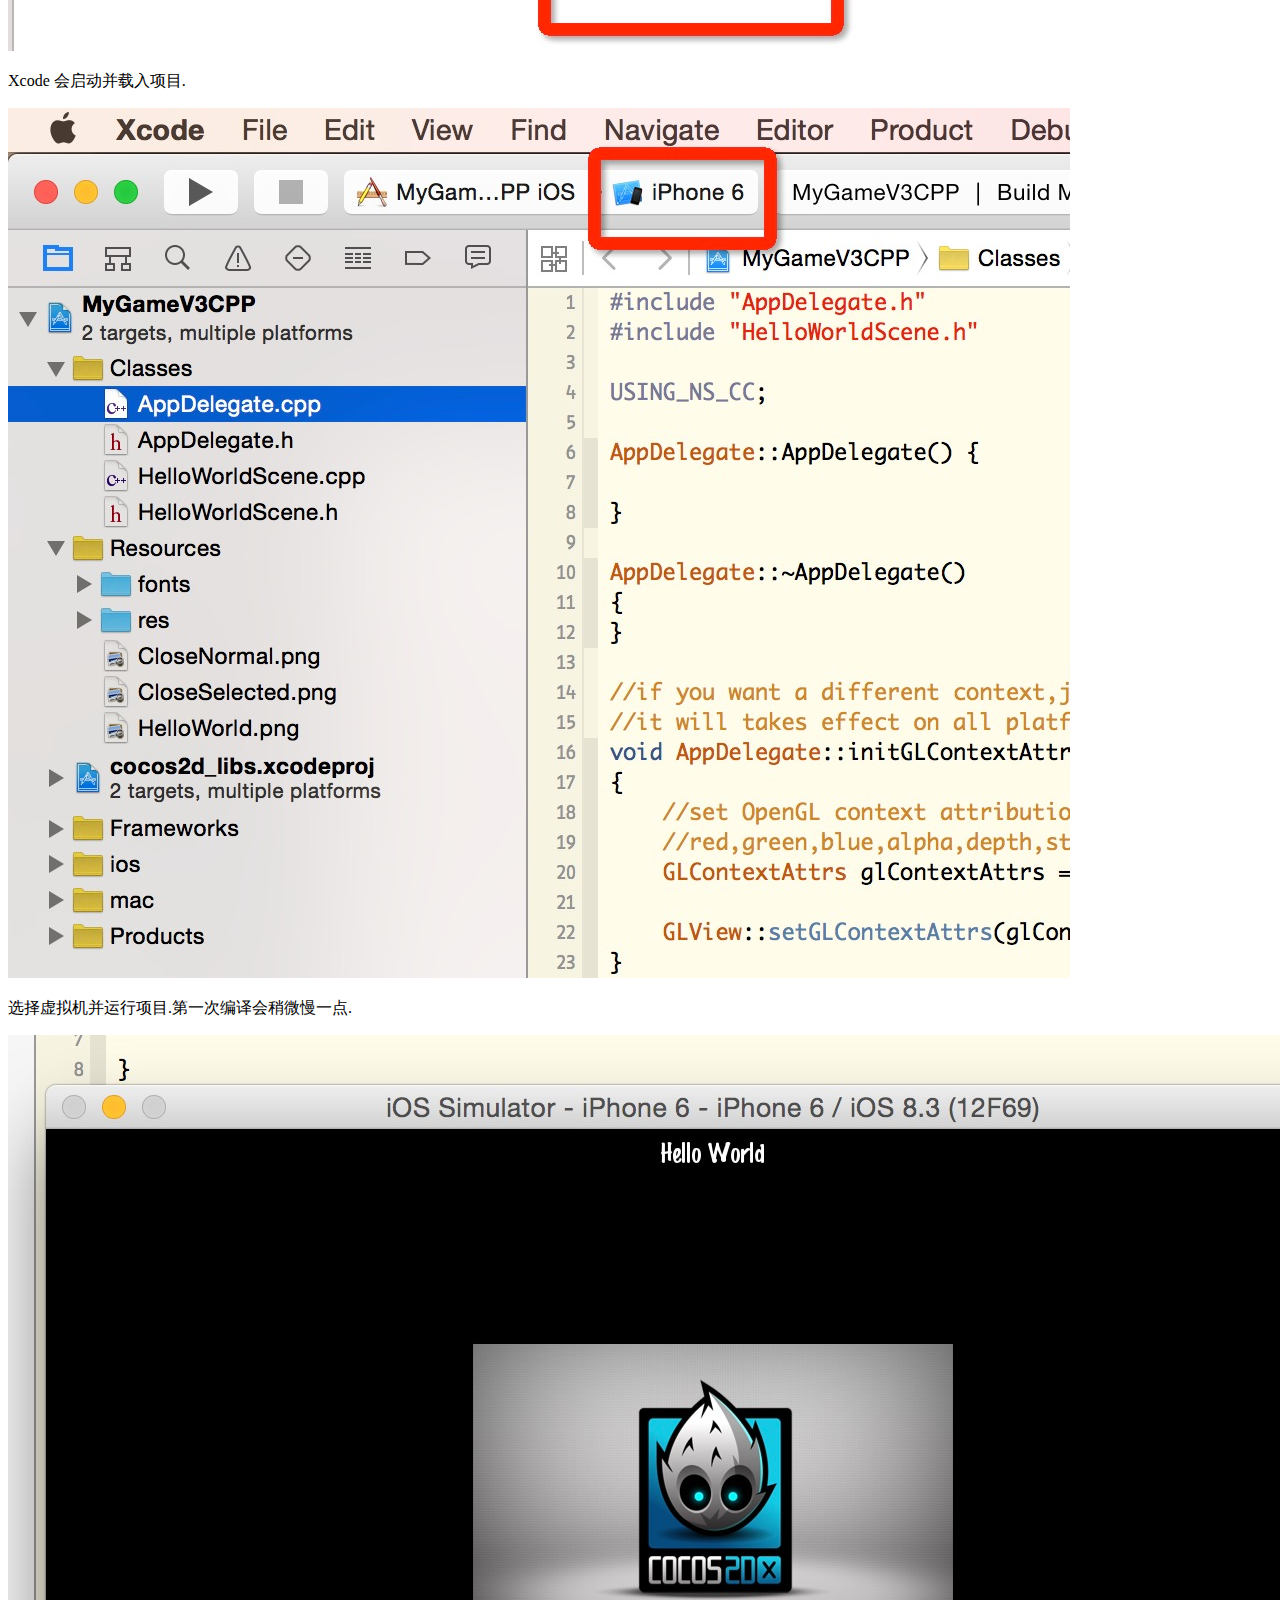
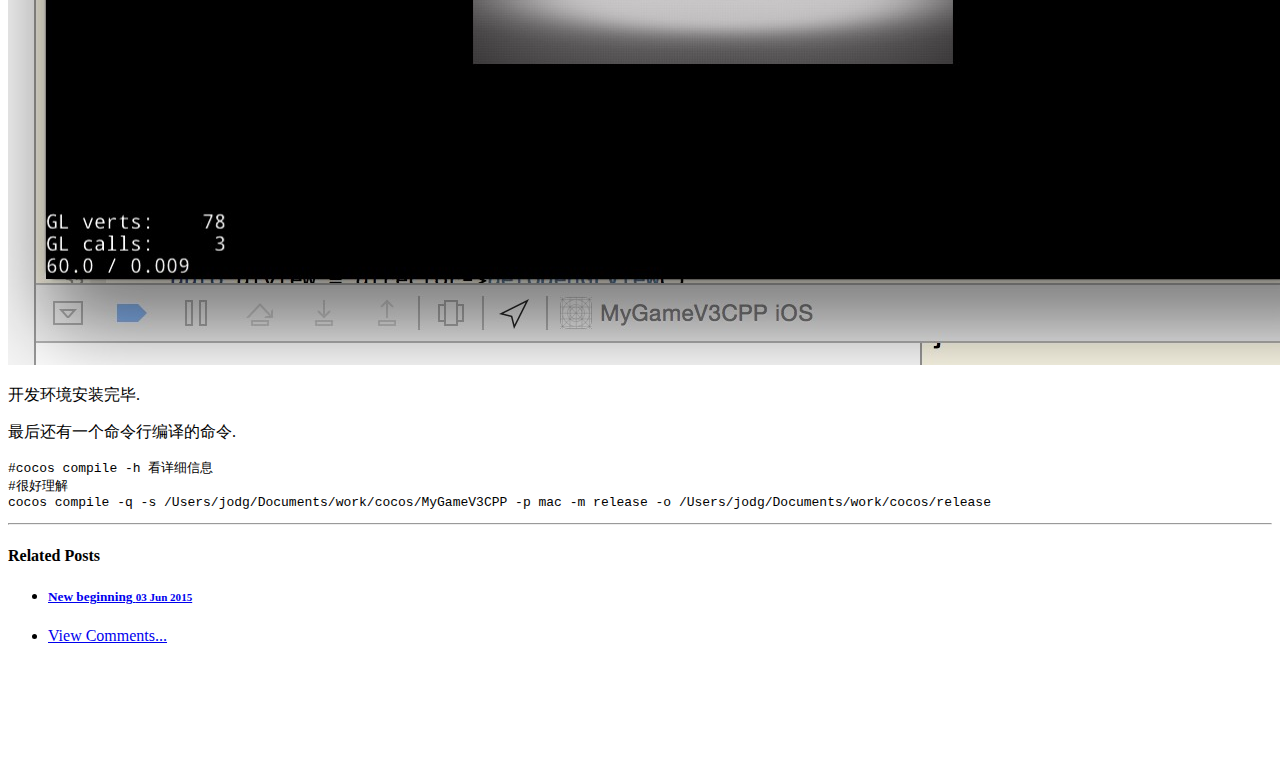
<file: cocos2d-x/2015/06/07/cocos2d-x-stup-for-mac/index.html>
<!DOCTYPE html>
<html lang="en">
  <head>
    <meta charset="utf-8">
    

    <title>cocos2d-x stup for mac - Enjoying life</title>
    <meta name="description" content="cocos2d-x stup for mac">
    <meta property="og:locale" content="en_US"><meta property="og:type" content="article"><meta property="og:title" content="cocos2d-x stup for mac - Enjoying life"><meta property="og:site_name" content="Enjoying life"><meta property="og:description" content="cocos2d-x stup for mac"><meta property="og:url" content="http://jodg.net/cocos2d-x/2015/06/07/cocos2d-x-stup-for-mac/"><meta property="article:published_time" content="2015-06-07T02:16:00+08:00"><meta property="article:author" content="http://jodg.net/about">
    <meta name="viewport" content="width=device-width, initial-scale=1, maximum-scale=1, user-scalable=no">
    <meta http-equiv="X-UA-Compatible" content="IE=edge" />
    <link rel="stylesheet" href="http://jodg.net/assets/css/main.css">
    <!-- HTML5 shim and Respond.js IE8 support of HTML5 elements and media queries -->
    <!--[if lt IE 9]>
      <script src="http://jodg.net/bower_components/html5shiv/dist/html5shiv.js"></script>
      <script src="http://jodg.net/bower_components/respond/dest/respond.min.js"></script>
    <![endif]-->
    <script src="http://jodg.net/assets/js/jquery-2.1.4.min.js"></script>
    <script src="http://jodg.net/bower_components/bootstrap/dist/js/bootstrap.min.js"></script>
    <script src="http://jodg.net/assets/js/bootswatch.js"></script>
    <script type="text/javascript">
        $(document).ready(function(){
            $('body').append('<div id="toTop" class="btn btn-info"><i class="fa fa-arrow-up"></i></div>');
            $(window).scroll(function () {
                if ($(this).scrollTop() > 1200) {
                    $('#toTop').fadeIn();
                } else {
                    $('#toTop').fadeOut();
                }
            });
            $('#toTop').click(function(){
                $("html, body").animate({ scrollTop: 0 }, 700);
                return false;
            });
        });
    </script>
  </head>
  <body>

  <header class="navbar navbar-inverse navbar-static-top" role="banner">      <div class="container">        <div class="navbar-header">            <button class="navbar-toggle collapsed" type="button" data-toggle="collapse" data-target=".bs-navbar-collapse">            <span class="icon-bar"></span>            <span class="icon-bar"></span>            <span class="icon-bar"></span>          </button>            <a href="http://jodg.net/" class="navbar-brand">Enjoying life</a>        </div>        <nav class="navbar-collapse bs-navbar-collapse collapse" aria-expanded="false">          <ul class="nav navbar-nav">                        <li>              <a href="http://jodg.net/about">About me</a>            </li>                        <li>              <a href="http://jodg.net/archive">Blog Archive</a>            </li>                        <li>              <a href="http://jodg.net/edit">Markdown Edit</a>            </li>                      </ul>        </nav>      </div>    </header>


    <div class="container">
    <div class="container col-md-8 col-centered">
<article>
  <header>
    <h2>cocos2d-x stup for mac</h2>
  </header>
    <p class="text-muted">
        
        <span class="categories">
        cocos2d-x
        </span> |
        
        <span class="categories">
        Jun 7, 2015 • Ding Jiao
        </span>
    </p>
    <p>记录一下学习 <code>cocos2d</code> 的过程.
学习一个新的东西,还是要从搭配环境开始.
以下是 <code>mac</code> 上安装 <code>cocos2d</code> 的步骤.</p>

<h4 id="cocos2d-x">下载 cocos2d-x</h4>

<p>首先去 <a href="http://www.cocos2d-x.org/download">官网</a> 选择下载所要版本,我选择的最新的 <a href="http://www.cocos2d-x.org/filedown/cocos2d-x-3.6.zip">cocos2d-x-3.6</a></p>

<h4 id="section">解压安装</h4>

<div class="highlight"><pre><code class="language-sh" data-lang="sh"><span class="c">#解压文件至</span>
<span class="c">#/Applications/development/cocos2d-x/V3.6</span>
<span class="c">#进入安装目录</span>
<span class="nb">cd</span> /Applications/development/cocos2d-x/V3.6

<span class="c">#执行安装脚本</span>
python ./setup.py

<span class="c">#上一步已经把 cocos 加入到当前用户的环境变量中,我们刷新以下.</span>
<span class="c">#如果用的是oh-my-zsh 那么需要把 .bash_profile 中新增的变量加到 .zshrc 中并刷新该文件</span>
<span class="nb">source</span> /Users/jodg/.bash_profile

<span class="c">#创建一个新的项目</span>
<span class="c">#cocos new -h 查看帮助</span>
<span class="c">#new Creates a new project</span>
<span class="c">#-p PACKAGE_NAME, --package PACKAGE_NAME</span>
<span class="c">#-l {cpp,lua,js}, --language {cpp,lua,js}</span>
<span class="c">#-d DIRECTORY, --directory DIRECTORY</span>
cocos new MyGameV3CPP -p learning.jodg.mygamev3cpp -l cpp -d /Users/jodg/Documents/work/cocos</code></pre></div>

<h4 id="section-1">运行项目</h4>
<p>刚刚我们创建了一个 <code>c++</code> 为开发语言的项目 <code>MyGameV3CPP</code>
可以看到项目目录</p>

<div class="highlight"><pre><code class="language-sh" data-lang="sh">/Users/jodg/Documents/work/cocos/MyGameV3CPP</code></pre></div>

<p>中生成了若干文件.</p>

<p><img src="/assets/img/post/2015-06-06-cocos2d-x-stup-for-mac-1.jpg " class="img-responsive img-rounded" /></p>

<p>我选择开发mac 和 ios 游戏,所以进入 <code>proj.ios_mac</code> 目录,点击 <code>MyGameV3CPP.xcodeproj</code></p>

<p><img src="/assets/img/post/2015-06-06-cocos2d-x-stup-for-mac-2.jpg " class="img-responsive img-rounded" /></p>

<p>Xcode 会启动并载入项目.</p>

<p><img src="/assets/img/post/2015-06-06-cocos2d-x-stup-for-mac-3.jpg " class="img-responsive img-rounded" /></p>

<p>选择虚拟机并运行项目.第一次编译会稍微慢一点.</p>

<p><img src="/assets/img/post/2015-06-06-cocos2d-x-stup-for-mac-4.jpg " class="img-responsive img-rounded" /></p>

<p>开发环境安装完毕.</p>

<p>最后还有一个命令行编译的命令.</p>

<div class="highlight"><pre><code class="language-sh" data-lang="sh"><span class="c">#cocos compile -h 看详细信息</span>
<span class="c">#很好理解</span>
cocos compile -q -s /Users/jodg/Documents/work/cocos/MyGameV3CPP -p mac -m release -o /Users/jodg/Documents/work/cocos/release</code></pre></div>

</article>
  
  <hr>
      <h4>Related Posts</h4>
      <ul>
        
          <li>
            <h5>
              <a href="http://jodg.net/test/2015/06/03/beginning/">
                New beginning
                <small>03 Jun 2015</small>
              </a>
            </h5>
          </li>
        
      </ul>
  

  
    <div>
        <div>
            <ul class="nav nav-pills">
                <li><a href="javascript:;" class="load-view">View Comments...<span class="badge"></span></a></li>
            </ul>
        </div>
        <div id="disqus_thread"></div>
        <div id="g-comments"></div>
        <script type="text/javascript">
            $('.load-view').on("click",function(){
                $(this).fadeOut(300);
                var disqus_shortname = "jodg";
                (function() {
                    var dsq = document.createElement('script'); dsq.type = 'text/javascript'; dsq.async = true;
                    dsq.src = '//' + disqus_shortname + '.disqus.com/embed.js';
                    (document.getElementsByTagName('head')[0] || document.getElementsByTagName('body')[0]).appendChild(dsq);
                })();
                return false;
            });
        </script>
    </div>
    
</div>


    </div>
    <div class="container" style="height:100px"></div>
    <script>    (function(i,s,o,g,r,a,m){i['GoogleAnalyticsObject']=r;i[r]=i[r]||function(){        (i[r].q=i[r].q||[]).push(arguments)},i[r].l=1*new Date();a=s.createElement(o),            m=s.getElementsByTagName(o)[0];a.async=1;a.src=g;m.parentNode.insertBefore(a,m)    })(window,document,'script','//www.google-analytics.com/analytics.js','ga');    ga('create', 'UA-20653929-2', 'auto');    ga('send', 'pageview');</script>

  </body>
</html>
</file>
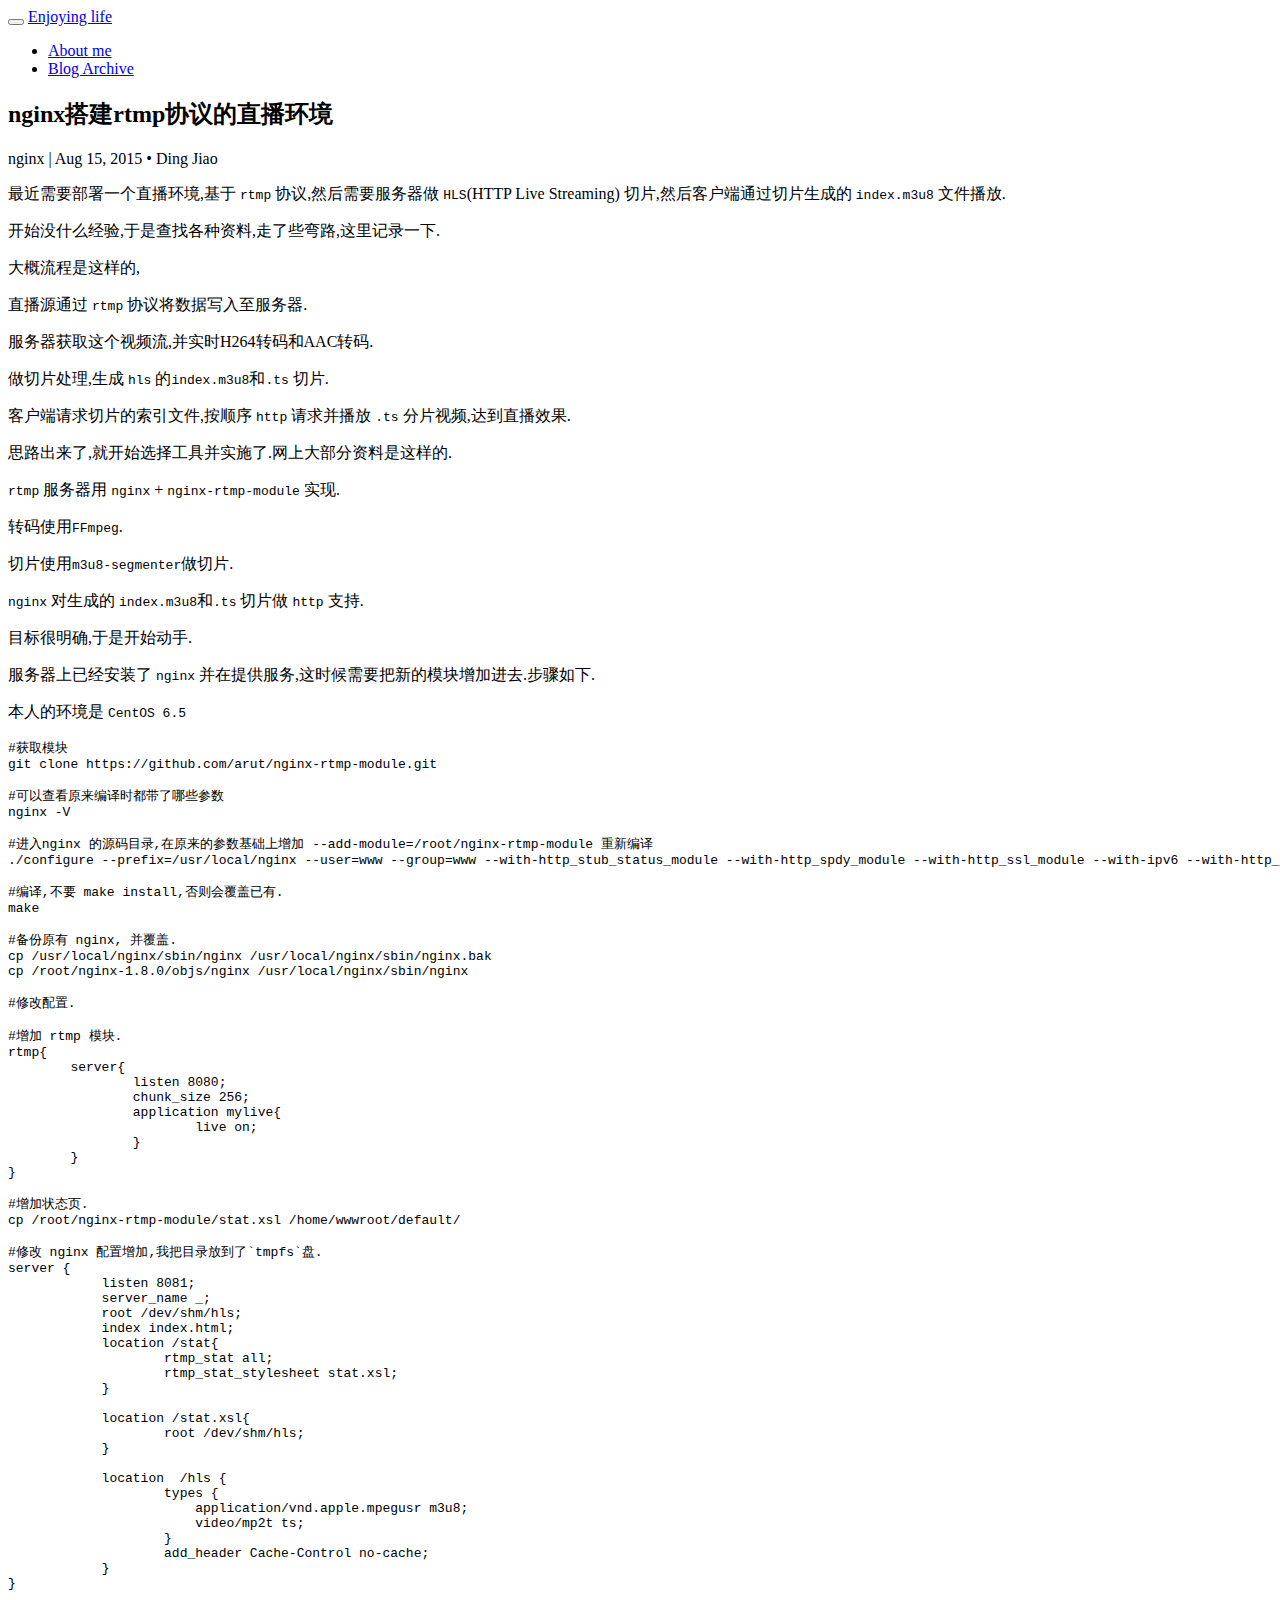
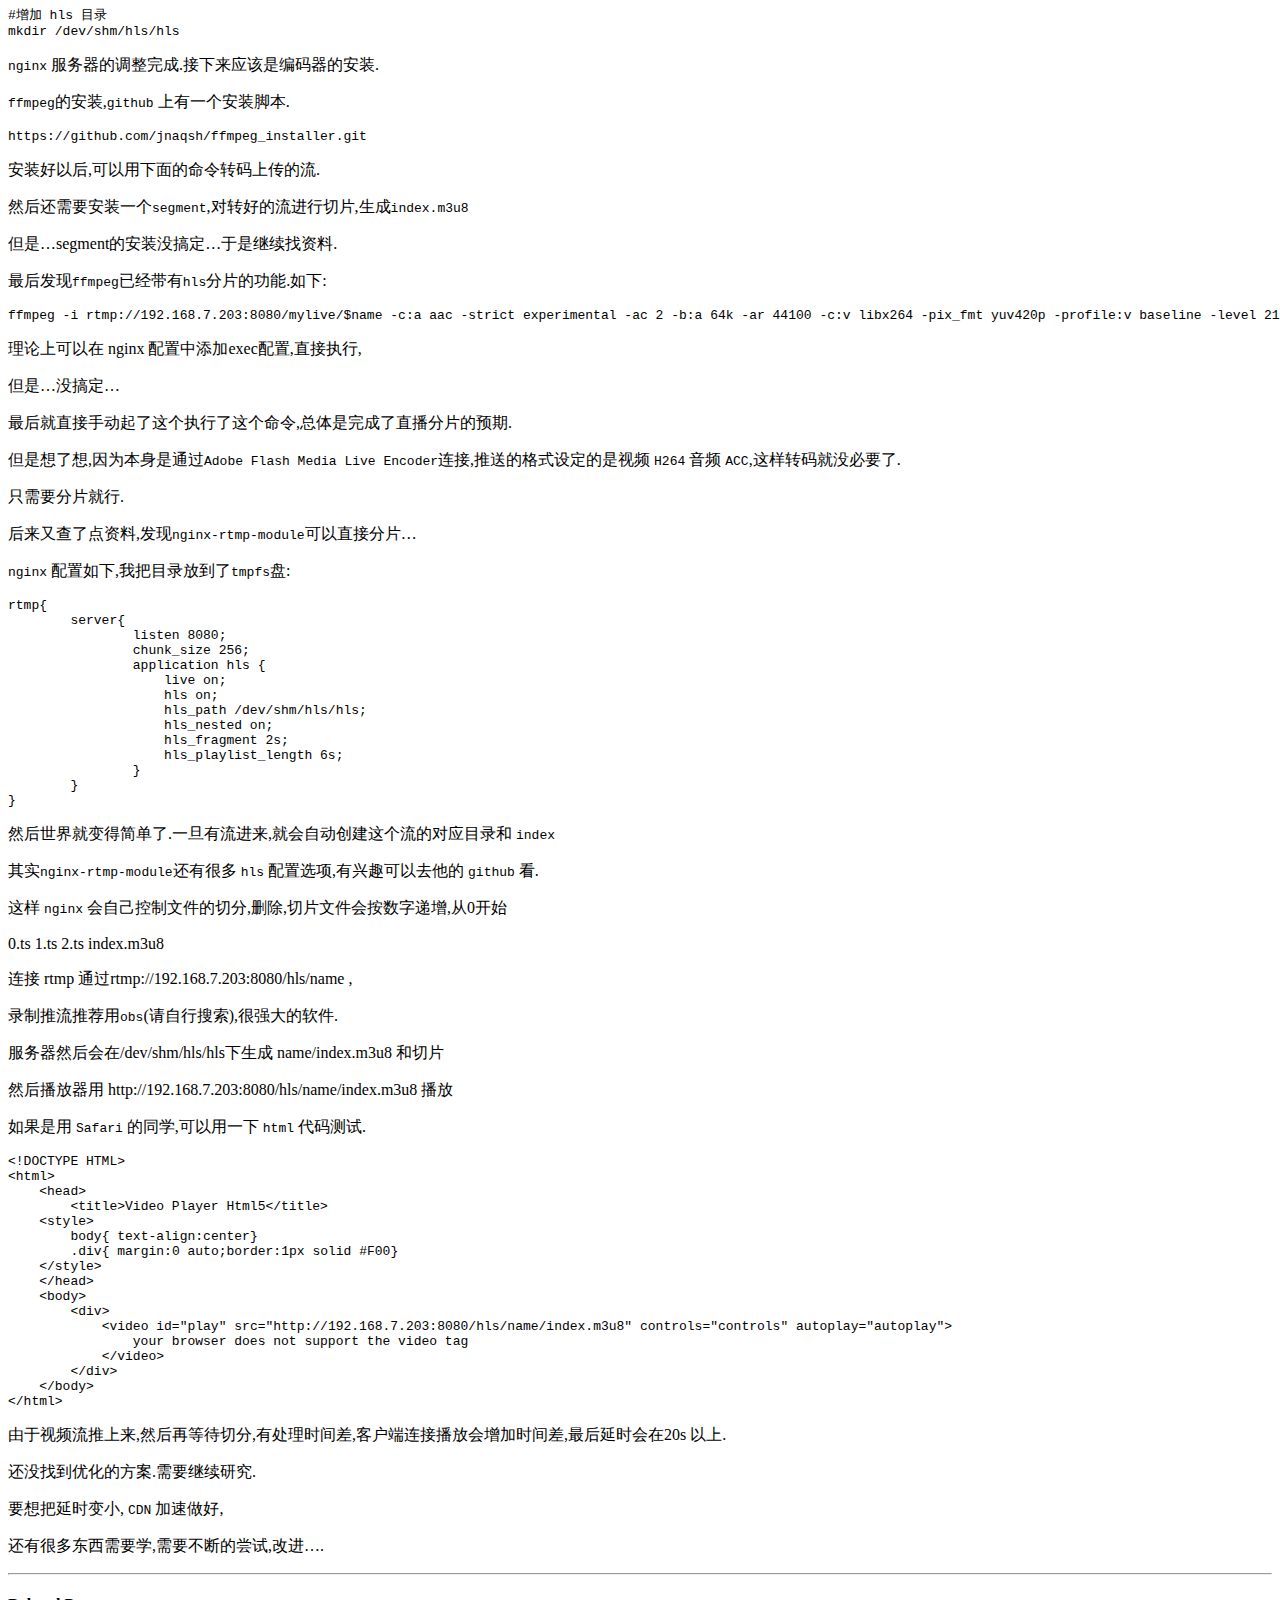
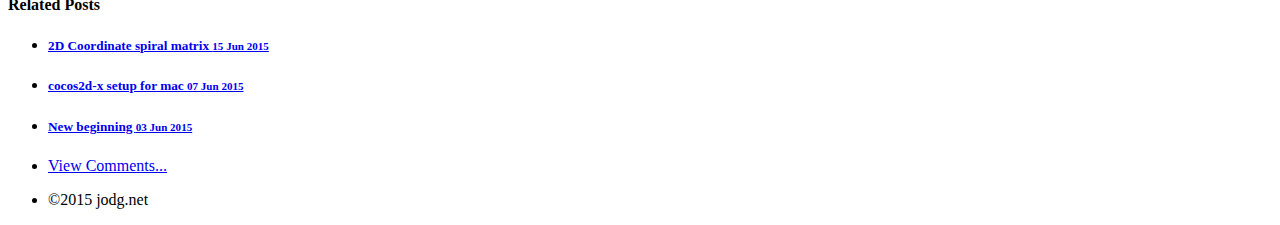
<file: nginx/2015/08/15/nginx-rtmp-hls/index.html>
<!DOCTYPE html>
<html lang="zh">
  <head>
    <meta charset="utf-8">
    

    <title>nginx搭建rtmp协议的直播环境 - Enjoying life</title>
    <meta name="description" content="nginx搭建rtmp协议的直播环境,hls切片">
    <meta property="og:locale" content="en_US"><meta property="og:type" content="article"><meta property="og:title" content="nginx搭建rtmp协议的直播环境 - Enjoying life"><meta property="og:site_name" content="Enjoying life"><meta property="og:description" content="nginx搭建rtmp协议的直播环境,hls切片"><meta property="og:url" content="http://jodg.net/nginx/2015/08/15/nginx-rtmp-hls/"><meta property="article:published_time" content="2015-08-15T02:16:00+08:00"><meta property="article:author" content="http://jodg.net/about">
    <meta name="viewport" content="width=device-width, initial-scale=1, maximum-scale=1, user-scalable=no">
    <meta http-equiv="X-UA-Compatible" content="IE=edge" />
    <link rel="stylesheet" href="http://jodg.net/assets/css/main.css">
    <script src="http://jodg.net/assets/js/jquery-2.1.4.min.js"></script>
  </head>
  <body>

  <header class="navbar navbar-inverse navbar-static-top" role="banner">      <div class="container">        <div class="navbar-header">            <button class="navbar-toggle collapsed" type="button" data-toggle="collapse" data-target=".bs-navbar-collapse">            <span class="icon-bar"></span>            <span class="icon-bar"></span>            <span class="icon-bar"></span>          </button>            <a href="http://jodg.net/" class="navbar-brand">Enjoying life</a>        </div>        <nav class="navbar-collapse bs-navbar-collapse collapse" aria-expanded="false">          <ul class="nav navbar-nav">                        <li>              <a href="http://jodg.net/about">About me</a>            </li>                        <li>              <a href="http://jodg.net/archive">Blog Archive</a>            </li>                      </ul>        </nav>      </div>    </header>


    <section class="container">
    <div class="container col-md-8 col-centered">
    <header>
        <h2>nginx搭建rtmp协议的直播环境</h2>

        <p class="text-muted">
            
        <span class="categories">
        nginx
        </span> |
            
        <span class="categories">
        Aug 15, 2015 • Ding Jiao
        </span>
        </p>
    </header>

    <article>
        <p>最近需要部署一个直播环境,基于 <code>rtmp</code> 协议,然后需要服务器做 <code>HLS</code>(HTTP Live Streaming) 切片,然后客户端通过切片生成的 <code>index.m3u8</code> 文件播放.</p>

<p>开始没什么经验,于是查找各种资料,走了些弯路,这里记录一下.</p>

<p>大概流程是这样的,</p>

<p>直播源通过 <code>rtmp</code> 协议将数据写入至服务器.</p>

<p>服务器获取这个视频流,并实时H264转码和AAC转码.</p>

<p>做切片处理,生成 <code>hls</code> 的<code>index.m3u8</code>和<code>.ts</code> 切片.</p>

<p>客户端请求切片的索引文件,按顺序 <code>http</code> 请求并播放 <code>.ts</code> 分片视频,达到直播效果.</p>

<p>思路出来了,就开始选择工具并实施了.网上大部分资料是这样的.</p>

<p><code>rtmp</code> 服务器用 <code>nginx</code> + <code>nginx-rtmp-module</code> 实现.</p>

<p>转码使用<code>FFmpeg</code>.</p>

<p>切片使用<code>m3u8-segmenter</code>做切片.</p>

<p><code>nginx</code> 对生成的 <code>index.m3u8</code>和<code>.ts</code> 切片做 <code>http</code> 支持.</p>

<p>目标很明确,于是开始动手.</p>

<p>服务器上已经安装了 <code>nginx</code> 并在提供服务,这时候需要把新的模块增加进去.步骤如下.</p>

<p>本人的环境是 <code>CentOS 6.5</code></p>

<div class="highlight"><pre><code class="language-sh" data-lang="sh"><span class="c">#获取模块</span>
git clone https://github.com/arut/nginx-rtmp-module.git

<span class="c">#可以查看原来编译时都带了哪些参数</span>
nginx -V

<span class="c">#进入nginx 的源码目录,在原来的参数基础上增加 --add-module=/root/nginx-rtmp-module 重新编译</span>
./configure --prefix<span class="o">=</span>/usr/local/nginx --user<span class="o">=</span>www --group<span class="o">=</span>www --with-http_stub_status_module --with-http_spdy_module --with-http_ssl_module --with-ipv6 --with-http_gzip_static_module --with-http_realip_module --with-http_flv_module --with-ld-opt<span class="o">=</span><span class="s1">&#39;-ljemalloc&#39;</span> --add-module<span class="o">=</span>/root/nginx-rtmp-module

<span class="c">#编译,不要 make install,否则会覆盖已有.</span>
make

<span class="c">#备份原有 nginx, 并覆盖.</span>
cp /usr/local/nginx/sbin/nginx /usr/local/nginx/sbin/nginx.bak
cp /root/nginx-1.8.0/objs/nginx /usr/local/nginx/sbin/nginx

<span class="c">#修改配置.</span>

<span class="c">#增加 rtmp 模块.</span>
rtmp<span class="o">{</span>
        server<span class="o">{</span>
                listen 8080<span class="p">;</span>
                chunk_size 256<span class="p">;</span>
                application mylive<span class="o">{</span>
                        live on<span class="p">;</span>
                <span class="o">}</span>
        <span class="o">}</span>
<span class="o">}</span>

<span class="c">#增加状态页.</span>
cp /root/nginx-rtmp-module/stat.xsl /home/wwwroot/default/

<span class="c">#修改 nginx 配置增加,我把目录放到了`tmpfs`盘.</span>
server <span class="o">{</span>
            listen 8081<span class="p">;</span>
            server_name _<span class="p">;</span>
            root /dev/shm/hls<span class="p">;</span>
            index index.html<span class="p">;</span>
            location /stat<span class="o">{</span>
                    rtmp_stat all<span class="p">;</span>
                    rtmp_stat_stylesheet stat.xsl<span class="p">;</span>
            <span class="o">}</span>

            location /stat.xsl<span class="o">{</span>
                    root /dev/shm/hls<span class="p">;</span>
            <span class="o">}</span>

            location  /hls <span class="o">{</span>
                    types <span class="o">{</span>
                        application/vnd.apple.mpegusr m3u8<span class="p">;</span>
                        video/mp2t ts<span class="p">;</span>
                    <span class="o">}</span>
                    add_header Cache-Control no-cache<span class="p">;</span>
            <span class="o">}</span>
<span class="o">}</span>

<span class="c">#增加 hls 目录</span>
mkdir /dev/shm/hls/hls</code></pre></div>

<p><code>nginx</code> 服务器的调整完成.接下来应该是编码器的安装.</p>

<p><code>ffmpeg</code>的安装,<code>github</code> 上有一个安装脚本.</p>

<div class="highlight"><pre><code class="language-sh" data-lang="sh">https://github.com/jnaqsh/ffmpeg_installer.git</code></pre></div>

<p>安装好以后,可以用下面的命令转码上传的流.</p>

<p>然后还需要安装一个<code>segment</code>,对转好的流进行切片,生成<code>index.m3u8</code></p>

<p>但是…segment的安装没搞定…于是继续找资料.</p>

<p>最后发现<code>ffmpeg</code>已经带有<code>hls</code>分片的功能.如下:</p>

<div class="highlight"><pre><code class="language-sh" data-lang="sh">ffmpeg -i rtmp://192.168.7.203:8080/mylive/<span class="nv">$name</span> -c:a aac -strict experimental -ac <span class="m">2</span> -b:a 64k -ar <span class="m">44100</span> -c:v libx264 -pix_fmt yuv420p -profile:v baseline -level <span class="m">21</span> -b:v 400K -r <span class="m">12</span> -g <span class="m">36</span> -f hls -hls_time <span class="m">9</span>  -hls_list_size  <span class="m">0</span> rtmp://192.168.7.203:8080/hls/<span class="nv">$name</span></code></pre></div>

<p>理论上可以在 nginx 配置中添加exec配置,直接执行,</p>

<p>但是…没搞定…</p>

<p>最后就直接手动起了这个执行了这个命令,总体是完成了直播分片的预期.</p>

<p>但是想了想,因为本身是通过<code>Adobe Flash Media Live Encoder</code>连接,推送的格式设定的是视频 <code>H264</code> 音频 <code>ACC</code>,这样转码就没必要了.</p>

<p>只需要分片就行.</p>

<p>后来又查了点资料,发现<code>nginx-rtmp-module</code>可以直接分片…</p>

<p><code>nginx</code> 配置如下,我把目录放到了<code>tmpfs</code>盘:</p>

<div class="highlight"><pre><code class="language-sh" data-lang="sh">rtmp<span class="o">{</span>
        server<span class="o">{</span>
                listen 8080<span class="p">;</span>
                chunk_size 256<span class="p">;</span>
                application hls <span class="o">{</span>
                    live on<span class="p">;</span>
                    hls on<span class="p">;</span>
                    hls_path /dev/shm/hls/hls<span class="p">;</span>
                    hls_nested on<span class="p">;</span>
                    hls_fragment 2s<span class="p">;</span>
                    hls_playlist_length 6s<span class="p">;</span>
                <span class="o">}</span>
        <span class="o">}</span>
<span class="o">}</span></code></pre></div>

<p>然后世界就变得简单了.一旦有流进来,就会自动创建这个流的对应目录和 <code>index</code></p>

<p>其实<code>nginx-rtmp-module</code>还有很多 <code>hls</code> 配置选项,有兴趣可以去他的 <code>github</code> 看.</p>

<p>这样 <code>nginx</code> 会自己控制文件的切分,删除,切片文件会按数字递增,从0开始</p>

<p>0.ts
1.ts
2.ts
index.m3u8</p>

<p>连接 rtmp 通过rtmp://192.168.7.203:8080/hls/name ,</p>

<p>录制推流推荐用<code>obs</code>(请自行搜索),很强大的软件.</p>

<p>服务器然后会在/dev/shm/hls/hls下生成 name/index.m3u8 和切片</p>

<p>然后播放器用 http://192.168.7.203:8080/hls/name/index.m3u8 播放</p>

<p>如果是用 <code>Safari</code> 的同学,可以用一下 <code>html</code> 代码测试.</p>

<div class="highlight"><pre><code class="language-html" data-lang="html"><span class="cp">&lt;!DOCTYPE HTML&gt;</span>
<span class="nt">&lt;html&gt;</span>
    <span class="nt">&lt;head&gt;</span>
        <span class="nt">&lt;title&gt;</span>Video Player Html5<span class="nt">&lt;/title&gt;</span>
    <span class="nt">&lt;style&gt;</span>
        <span class="nt">body</span><span class="p">{</span> <span class="k">text-align</span><span class="o">:</span><span class="k">center</span><span class="p">}</span>
        <span class="nc">.div</span><span class="p">{</span> <span class="k">margin</span><span class="o">:</span><span class="m">0</span> <span class="k">auto</span><span class="p">;</span><span class="k">border</span><span class="o">:</span><span class="m">1px</span> <span class="k">solid</span> <span class="m">#F00</span><span class="p">}</span>
    <span class="nt">&lt;/style&gt;</span>
    <span class="nt">&lt;/head&gt;</span>
    <span class="nt">&lt;body&gt;</span>
        <span class="nt">&lt;div&gt;</span>
            <span class="nt">&lt;video</span> <span class="na">id=</span><span class="s">&quot;play&quot;</span> <span class="na">src=</span><span class="s">&quot;http://192.168.7.203:8080/hls/name/index.m3u8&quot;</span> <span class="na">controls=</span><span class="s">&quot;controls&quot;</span> <span class="na">autoplay=</span><span class="s">&quot;autoplay&quot;</span><span class="nt">&gt;</span>
                your browser does not support the video tag
            <span class="nt">&lt;/video&gt;</span>
        <span class="nt">&lt;/div&gt;</span>
    <span class="nt">&lt;/body&gt;</span>
<span class="nt">&lt;/html&gt;</span></code></pre></div>

<p>由于视频流推上来,然后再等待切分,有处理时间差,客户端连接播放会增加时间差,最后延时会在20s 以上.</p>

<p>还没找到优化的方案.需要继续研究.</p>

<p>要想把延时变小, <code>CDN</code> 加速做好,</p>

<p>还有很多东西需要学,需要不断的尝试,改进….</p>

    </article>

    
    <footer>
        <hr>
        <h4>Related Posts</h4>
        <ul>
            
            <li>
                <h5>
                    <a href="http://jodg.net/algorithms/2015/06/15/2D-coordinate-spiral-matrix/">
                        2D Coordinate spiral matrix
                        <small>15 Jun 2015</small>
                    </a>
                </h5>
            </li>
            
            <li>
                <h5>
                    <a href="http://jodg.net/cocos2d-x/2015/06/07/cocos2d-x-setup-for-mac/">
                        cocos2d-x setup for mac
                        <small>07 Jun 2015</small>
                    </a>
                </h5>
            </li>
            
            <li>
                <h5>
                    <a href="http://jodg.net/test/2015/06/03/beginning/">
                        New beginning
                        <small>03 Jun 2015</small>
                    </a>
                </h5>
            </li>
            
        </ul>
    </footer>

    

    
    <div>
        <div>
            <ul class="nav nav-pills">
                <li><a href="javascript:;" class="load-view">View Comments...<span class="badge"></span></a></li>
            </ul>
        </div>
        <div id="disqus_thread"></div>
        <div id="g-comments"></div>
        <script type="text/javascript">
            $('.load-view').on("click", function () {
                $(this).fadeOut(300);
                var disqus_shortname = "jodg";
                (function () {
                    var dsq = document.createElement('script');
                    dsq.type = 'text/javascript';
                    dsq.async = true;
                    dsq.src = '//' + disqus_shortname + '.disqus.com/embed.js';
                    (document.getElementsByTagName('head')[0] || document.getElementsByTagName('body')[0]).appendChild(dsq);
                })();
                return false;
            });
        </script>
    </div>
    <!---->
    <!--+  <div class="post-nav">-->
    <!--+    -->
    <!--+      <a class="previous-post" href="/algorithms/2015/06/15/2D-coordinate-spiral-matrix/" title="Article précédent">← 2D Coordinate spiral matrix</a>-->
    <!--+    -->
    <!--+    -->
    <!--+  </div>-->
</div>


    </section>
        <footer class="bs-docs-footer" role="contentinfo">        <ul class="bs-docs-footer-links text-muted">            <li>©2015 jodg.net</li>        </ul>    </footer>
    <script>    (function(i,s,o,g,r,a,m){i['GoogleAnalyticsObject']=r;i[r]=i[r]||function(){        (i[r].q=i[r].q||[]).push(arguments)},i[r].l=1*new Date();a=s.createElement(o),            m=s.getElementsByTagName(o)[0];a.async=1;a.src=g;m.parentNode.insertBefore(a,m)    })(window,document,'script','//www.google-analytics.com/analytics.js','ga');    ga('create', 'UA-20653929-2', 'auto');    ga('send', 'pageview');</script>
  <!-- HTML5 shim and Respond.js IE8 support of HTML5 elements and media queries -->
  <!--[if lt IE 9]>
  <script src="http://jodg.net/bower_components/html5shiv/dist/html5shiv.js"></script>
  <script src="http://jodg.net/bower_components/respond/dest/respond.min.js"></script>
  <![endif]-->
  <script src="http://jodg.net/bower_components/bootstrap/dist/js/bootstrap.min.js"></script>
  <script src="http://jodg.net/assets/js/bootswatch.js"></script>
  <script type="text/javascript">
      $(document).ready(function(){
          $('body').append('<div id="toTop" class="btn btn-info"><i class="fa fa-arrow-up"></i></div>');
          $(window).scroll(function () {
              if ($(this).scrollTop() > 1200) {
                  $('#toTop').fadeIn();
              } else {
                  $('#toTop').fadeOut();
              }
          });
          $('#toTop').click(function(){
              $("html, body").animate({ scrollTop: 0 }, 700);
              return false;
          });
      });
  </script>
  </body>
</html>
</file>
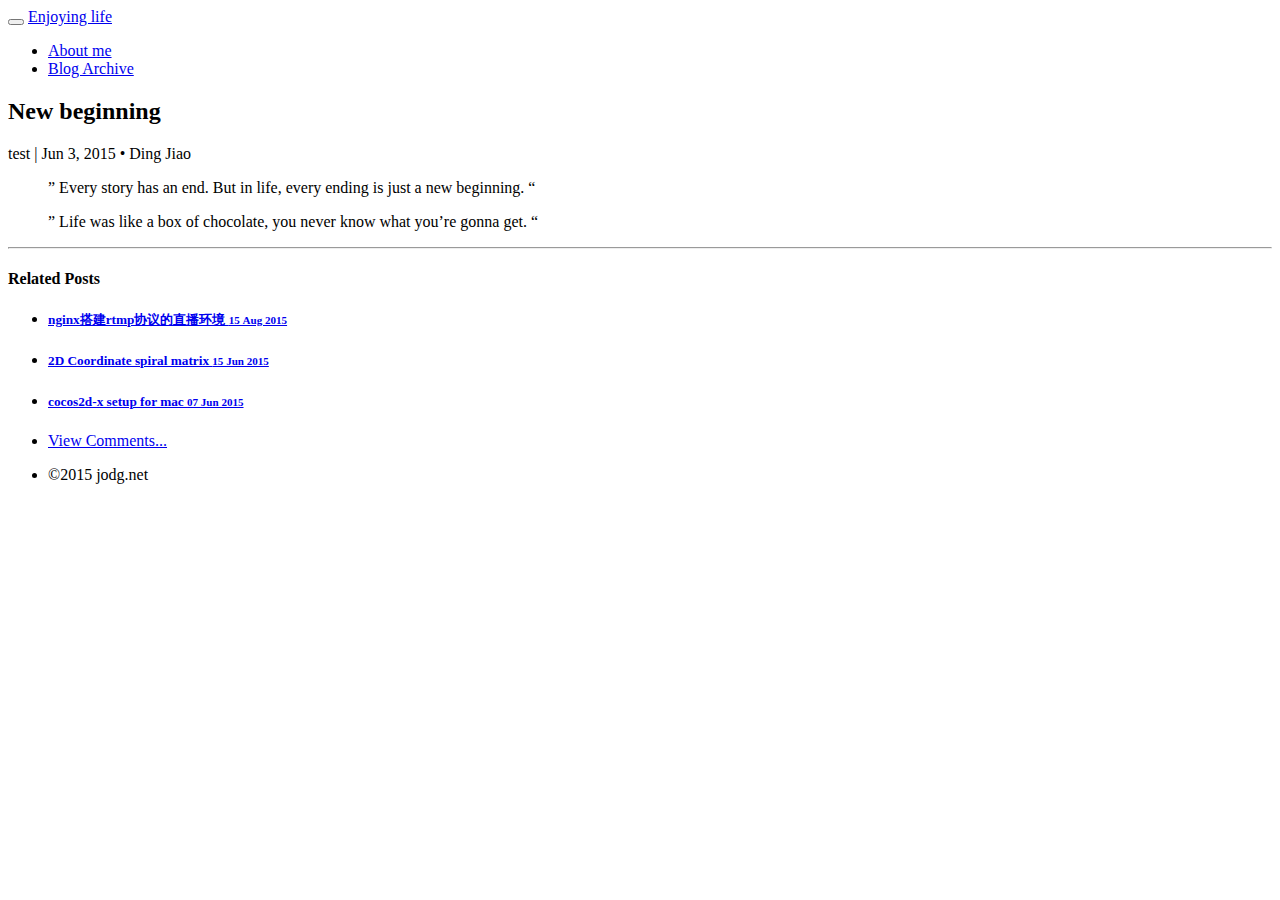
<file: test/2015/06/03/beginning/index.html>
<!DOCTYPE html>
<html lang="zh">
  <head>
    <meta charset="utf-8">
    

    <title>New beginning - Enjoying life</title>
    <meta name="description" content="Hi, I’m a App developer.
">
    <meta property="og:locale" content="en_US"><meta property="og:type" content="article"><meta property="og:title" content="New beginning - Enjoying life"><meta property="og:site_name" content="Enjoying life"><meta property="og:description" content="Hi, I’m a App developer."><meta property="og:url" content="http://jodg.net/test/2015/06/03/beginning/"><meta property="article:published_time" content="2015-06-03T18:16:00+08:00"><meta property="article:author" content="http://jodg.net/about">
    <meta name="viewport" content="width=device-width, initial-scale=1, maximum-scale=1, user-scalable=no">
    <meta http-equiv="X-UA-Compatible" content="IE=edge" />
    <link rel="stylesheet" href="http://jodg.net/assets/css/main.css">
    <script src="http://jodg.net/assets/js/jquery-2.1.4.min.js"></script>
  </head>
  <body>

  <header class="navbar navbar-inverse navbar-static-top" role="banner">      <div class="container">        <div class="navbar-header">            <button class="navbar-toggle collapsed" type="button" data-toggle="collapse" data-target=".bs-navbar-collapse">            <span class="icon-bar"></span>            <span class="icon-bar"></span>            <span class="icon-bar"></span>          </button>            <a href="http://jodg.net/" class="navbar-brand">Enjoying life</a>        </div>        <nav class="navbar-collapse bs-navbar-collapse collapse" aria-expanded="false">          <ul class="nav navbar-nav">                        <li>              <a href="http://jodg.net/about">About me</a>            </li>                        <li>              <a href="http://jodg.net/archive">Blog Archive</a>            </li>                      </ul>        </nav>      </div>    </header>


    <section class="container">
    <div class="container col-md-8 col-centered">
    <header>
        <h2>New beginning</h2>

        <p class="text-muted">
            
        <span class="categories">
        test
        </span> |
            
        <span class="categories">
        Jun 3, 2015 • Ding Jiao
        </span>
        </p>
    </header>

    <article>
        <blockquote>
  <p>” Every story has an end. But in life, every ending is just a new beginning. “</p>

  <p>” Life was like a box of chocolate, you never know what you’re gonna get. “</p>
</blockquote>

    </article>

    
    <footer>
        <hr>
        <h4>Related Posts</h4>
        <ul>
            
            <li>
                <h5>
                    <a href="http://jodg.net/nginx/2015/08/15/nginx-rtmp-hls/">
                        nginx搭建rtmp协议的直播环境
                        <small>15 Aug 2015</small>
                    </a>
                </h5>
            </li>
            
            <li>
                <h5>
                    <a href="http://jodg.net/algorithms/2015/06/15/2D-coordinate-spiral-matrix/">
                        2D Coordinate spiral matrix
                        <small>15 Jun 2015</small>
                    </a>
                </h5>
            </li>
            
            <li>
                <h5>
                    <a href="http://jodg.net/cocos2d-x/2015/06/07/cocos2d-x-setup-for-mac/">
                        cocos2d-x setup for mac
                        <small>07 Jun 2015</small>
                    </a>
                </h5>
            </li>
            
        </ul>
    </footer>

    

    
    <div>
        <div>
            <ul class="nav nav-pills">
                <li><a href="javascript:;" class="load-view">View Comments...<span class="badge"></span></a></li>
            </ul>
        </div>
        <div id="disqus_thread"></div>
        <div id="g-comments"></div>
        <script type="text/javascript">
            $('.load-view').on("click", function () {
                $(this).fadeOut(300);
                var disqus_shortname = "jodg";
                (function () {
                    var dsq = document.createElement('script');
                    dsq.type = 'text/javascript';
                    dsq.async = true;
                    dsq.src = '//' + disqus_shortname + '.disqus.com/embed.js';
                    (document.getElementsByTagName('head')[0] || document.getElementsByTagName('body')[0]).appendChild(dsq);
                })();
                return false;
            });
        </script>
    </div>
    <!---->
    <!--+  <div class="post-nav">-->
    <!--+    -->
    <!--+    -->
    <!--+      <a class="next-post" href="/cocos2d-x/2015/06/07/cocos2d-x-setup-for-mac/" title="Article suivant">cocos2d-x setup for mac →</a>-->
    <!--+    -->
    <!--+  </div>-->
</div>


    </section>
        <footer class="bs-docs-footer" role="contentinfo">        <ul class="bs-docs-footer-links text-muted">            <li>©2015 jodg.net</li>        </ul>    </footer>
    <script>    (function(i,s,o,g,r,a,m){i['GoogleAnalyticsObject']=r;i[r]=i[r]||function(){        (i[r].q=i[r].q||[]).push(arguments)},i[r].l=1*new Date();a=s.createElement(o),            m=s.getElementsByTagName(o)[0];a.async=1;a.src=g;m.parentNode.insertBefore(a,m)    })(window,document,'script','//www.google-analytics.com/analytics.js','ga');    ga('create', 'UA-20653929-2', 'auto');    ga('send', 'pageview');</script>
  <!-- HTML5 shim and Respond.js IE8 support of HTML5 elements and media queries -->
  <!--[if lt IE 9]>
  <script src="http://jodg.net/bower_components/html5shiv/dist/html5shiv.js"></script>
  <script src="http://jodg.net/bower_components/respond/dest/respond.min.js"></script>
  <![endif]-->
  <script src="http://jodg.net/bower_components/bootstrap/dist/js/bootstrap.min.js"></script>
  <script src="http://jodg.net/assets/js/bootswatch.js"></script>
  <script type="text/javascript">
      $(document).ready(function(){
          $('body').append('<div id="toTop" class="btn btn-info"><i class="fa fa-arrow-up"></i></div>');
          $(window).scroll(function () {
              if ($(this).scrollTop() > 1200) {
                  $('#toTop').fadeIn();
              } else {
                  $('#toTop').fadeOut();
              }
          });
          $('#toTop').click(function(){
              $("html, body").animate({ scrollTop: 0 }, 700);
              return false;
          });
      });
  </script>
  </body>
</html>
</file>
